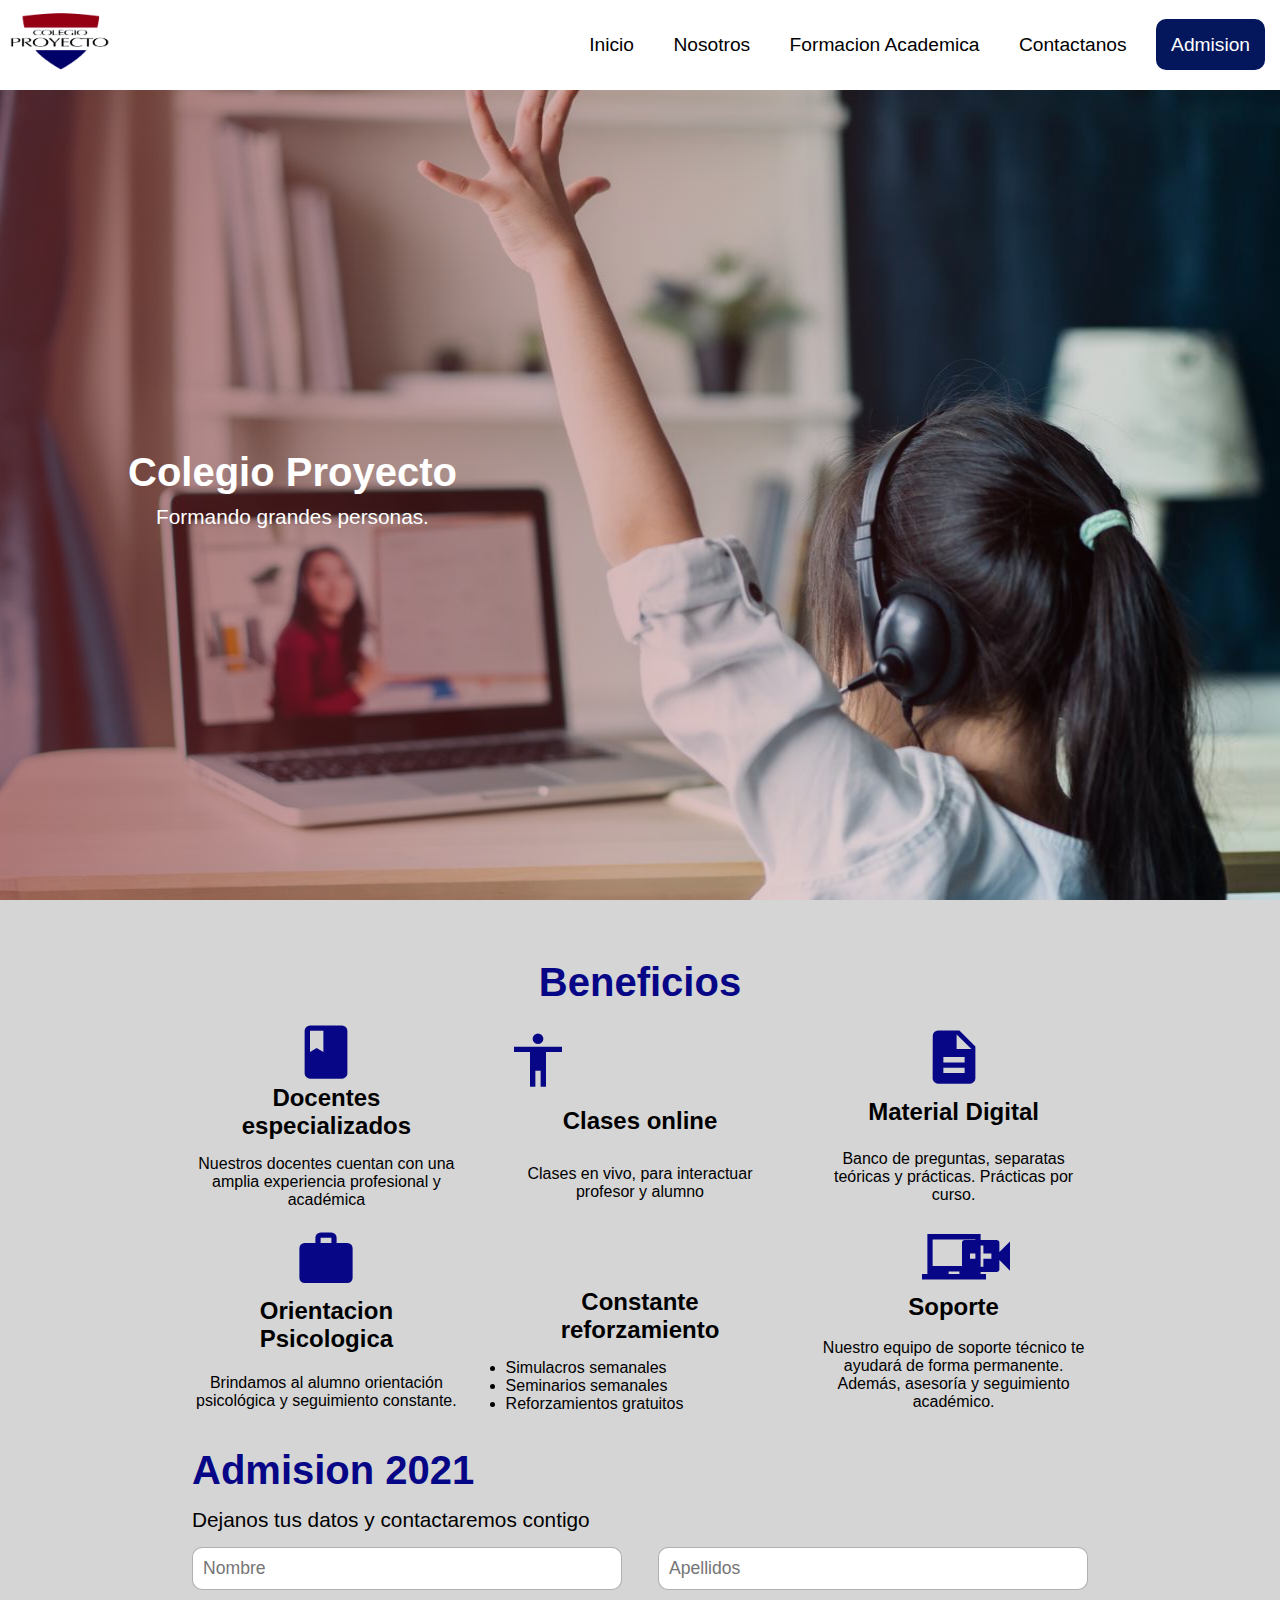
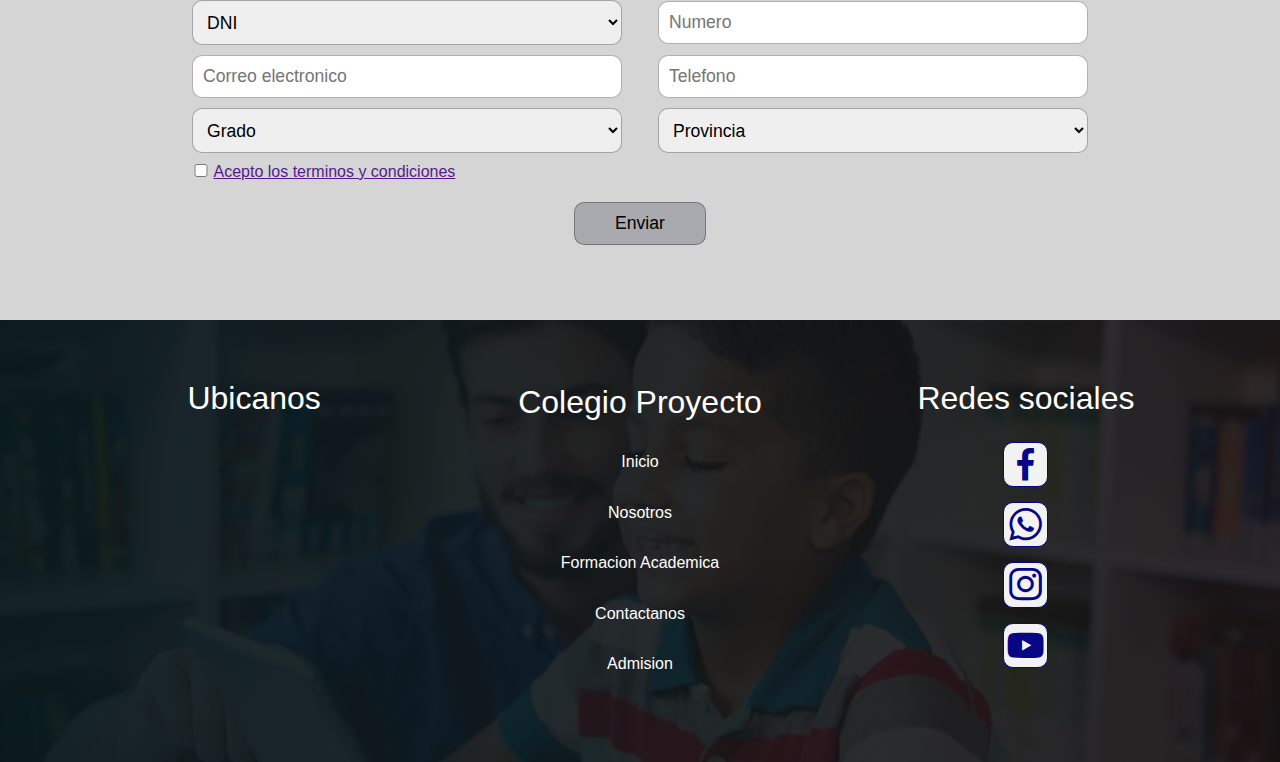
<file: index.html>
<html lang="en">
<head>
    <meta charset="UTF-8">
    <meta http-equiv="X-UA-Compatible" content="IE=edge">
    <meta name="viewport" content="width=device-width, initial-scale=1.0">
    <title>Colegio Proyecto</title>

    <!-- Animaciones -->
    <link
    rel="stylesheet"
    href="https://cdnjs.cloudflare.com/ajax/libs/animate.css/4.1.1/animate.min.css"
    />

    
    <!-- Icons -->
    <link rel="stylesheet" href="https://fonts.googleapis.com/icon?family=Material+Icons">
    <link href='https://unpkg.com/boxicons@2.0.7/css/boxicons.min.css' rel='stylesheet'>
    
    <!-- Estilos -->
    <!-- <link rel="stylesheet" href="./styles/stylesIndex.css"> -->
    
    <!-- Estilos con sass -->
    <link rel="stylesheet" href="./scss/styles.css">

</head>
<body>
    <header >
        <!-- Bloque  -->
        <nav class="menu"> 
            <div class="menu__logo">
                <img class="menu__img--logo" src="./img/logo.png" alt="">
            </div>
            <div class="menu__enlaces">
                <a class="menu__enlace" href="#">Inicio</a>
                <a class="menu__enlace" href="./nosotros.html">Nosotros</a>
                <a class="menu__enlace" href="./formacion_academica.html">Formacion Academica</a>
                <a class="menu__enlace" href="./contactos.html">Contactanos</a>
                <a class="menu__enlace" href="./admision.html">Admision</a>
            </div>
            <div class="menu__hamburguesa">
                <img class="menu__img-hamburguesa" id="hamburguesa" src="./img/menu-24px.svg" alt="menu-hamburguesa">
            </div>
        </nav>
    </header>

    <main> 
        <div id="index">
            <div class="textos animate__animated animate__zoomIn">
                <h1 class="titulo">Colegio Proyecto</h1>
                <p class="parrafo">Formando grandes personas.</p>
            </div>
        </div>

        <div class="contenedor">
            <!-- Bloque Benefecios -->
            <section id="beneficios">
                <h2 class="beneficios__titulo animate__animated animate__backInDown">Beneficios</h2>
                <div class="beneficios__contenedor--Beneficios">
                    <div class="beneficios__cardBeneficio">
                        <span class="beneficios__icon material-icons">
                            book
                        </span>
                        <h3 class="beneficios__subtitulo">Docentes especializados</h3>
                        <p class="beneficios__parrafo">Nuestros docentes cuentan con una amplia experiencia profesional y académica</p>
                    </div>
                    <div class="beneficios__cardBeneficio">
                        <span class="beneficios__icon  material-icons">
                            accessibility_new
                        </span>
                        <h3 class="beneficios__subtitulo">Clases online</h3>
                        <p class="beneficios__parrafo">Clases en vivo, para interactuar profesor y alumno</p>
                    </div>
                    <div class="beneficios__cardBeneficio">
                        <span class="beneficios__icon material-icons">
                            description
                        </span>
                        <h3 class="beneficios__subtitulo">Material Digital</h3>
                        <p class="beneficios__parrafo">Banco de preguntas, separatas teóricas y prácticas. Prácticas por curso.</p>
                    </div>
                    <div class="beneficios__cardBeneficio">
                        <span class="beneficios__icon material-icons">
                            work
                        </span>
                        <h3 class="beneficios__subtitulo">Orientacion Psicologica</h3>
                        <p class="beneficios__parrafo">Brindamos al alumno orientación psicológica y seguimiento constante.</p>
                    </div>
                    <div class="beneficios__cardBeneficio">
                        <span class="beneficios__icon material-icons">
                            missed_video_call
                        </span>
                        <h3 class="beneficios__subtitulo">Constante reforzamiento</h3>
                        <ul>
                            <li>Simulacros semanales</li>
                            <li>Seminarios semanales</li>
                            <li>Reforzamientos gratuitos</li>
                        </ul>
                    </div>
                    <div class="beneficios__cardBeneficio">
                        <span class="beneficios__icon material-icons">
                            laptop_chromebook
                        </span>
                        <h3 class="beneficios__subtitulo">Soporte</h3>
                        <p class="beneficios__parrafo">Nuestro equipo de soporte técnico te ayudará de forma permanente. Además, asesoría y seguimiento académico.</p>
                    </div>
                </div>
            </section>

            <!-- Section admision -->
            <section id="admision">
                <div class="contenedorAdmision">
                    <h2 class="titulo animate__animated animate__backInLeft">Admision 2021 </h2>
                    <p class="parrafo">Dejanos tus datos y contactaremos contigo</p>
                    <div class="formulario">
                        <form action="" class="formularioAdmision">
                            <input type="text" placeholder="Nombre">
                            <input type="text" placeholder="Apellidos">
                            <select name="" id="">
                                <option value="dni">DNI</option>
                                <option value="carnet">Carnet de extranjeria</option>
                                <option value="pasaporte">Pasaporte</option>
                            </select>
                            <input type="text" placeholder="Numero">
                            <input type="email" placeholder="Correo electronico">
                            <input type="text" placeholder="Telefono">
                            <select name="" id="" class="grado">
                                <option value="">Grado</option>
                                <option value="primerGrado">1° Grado de Primaria</option>
                            </select>
                            <select name="" id="">
                                <option value="">Provincia</option>
                                <option value="piura">Piura</option>
                                <option value="lima">Lima</option>
                            </select>
                            <div class="terminos">
                                <input type="checkbox" name="terminos" id="">
                                <label for="terminos"><a href=""> Acepto los terminos y condiciones</a></label>
                            </div>
                            <div class="botonEnviar">
                                <input type="submit" value="Enviar">
                            </div>
                        </form>
                    </div>
                </div>
            </section>
        </div>
    </main>

    <!-- Footer -->
    <footer id="piePagina">
        <div class="contenedor">
            <div class="frame">
                <p class="titulo">Ubicanos</p>
                <iframe frameborder="0" scrolling="no" marginheight="0" marginwidth="0" src="https://maps.google.com/maps?width=100%25&amp;height=600&amp;hl=es&amp;q=Les%20Rambles,%201%20Barcelona,%20Spain+(Mi%20nombre%20de%20egocios)&amp;t=&amp;z=14&amp;ie=UTF8&amp;iwloc=B&amp;output=embed"></iframe>
            </div>
            <div class="colegio">
                <p class="titulo">Colegio Proyecto</p>
                <a href="#">Inicio</a>
                <a href="./nosotros.html">Nosotros</a>
                <a href="./formacion_academica.html">Formacion Academica</a>
                <a href="./contactos.html">Contactanos</a>
                <a href="./admision.html">Admision</a>
            </div>
            <div class="redesSociales">
                <p class="titulo">Redes sociales</p>
                <a href=""> <i class='bx bxl-facebook'></i></a>
                <a href=""><i class='bx bxl-whatsapp'></i></a>
                <a href=""><i class='bx bxl-instagram' ></i></a>
                <a href=""><i class='bx bxl-youtube' ></i></a>
            </div>
    </footer>
    <script src="./js/main.js"></script>
</body>
</html>
</file>
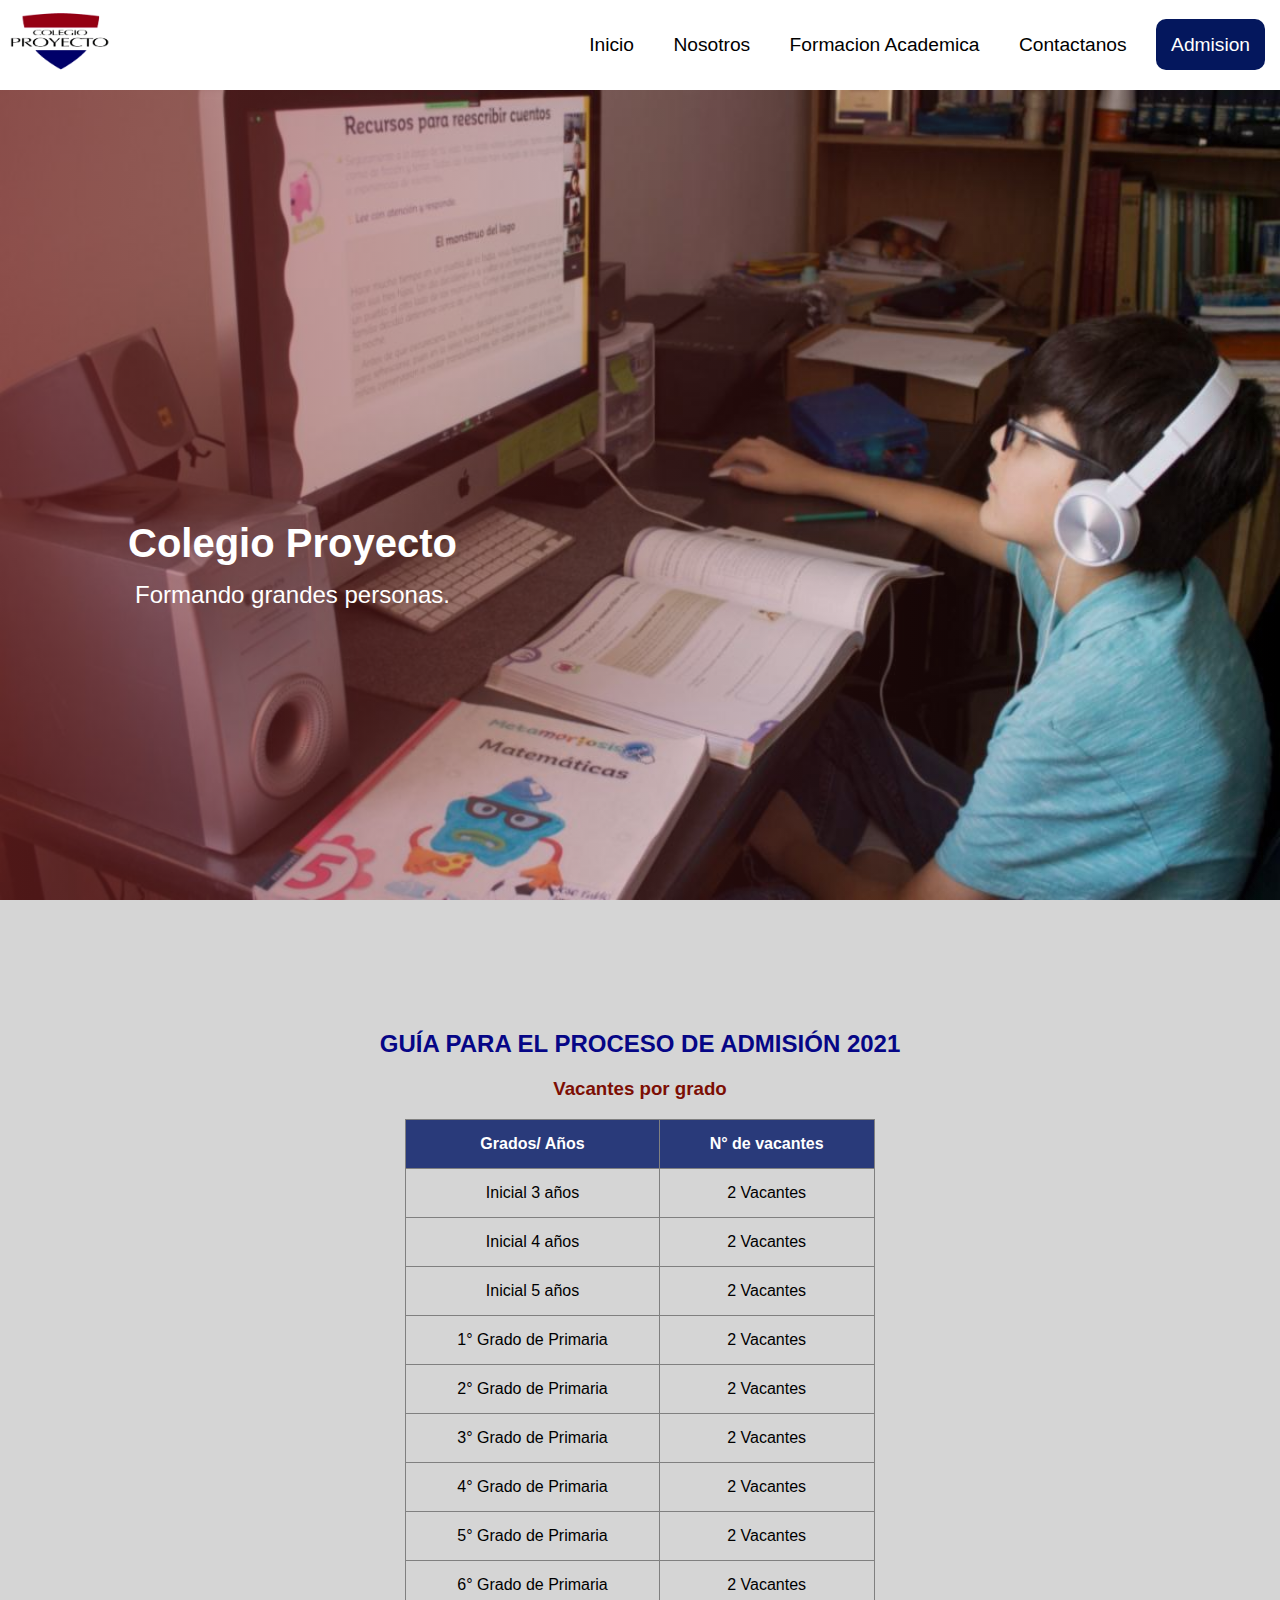
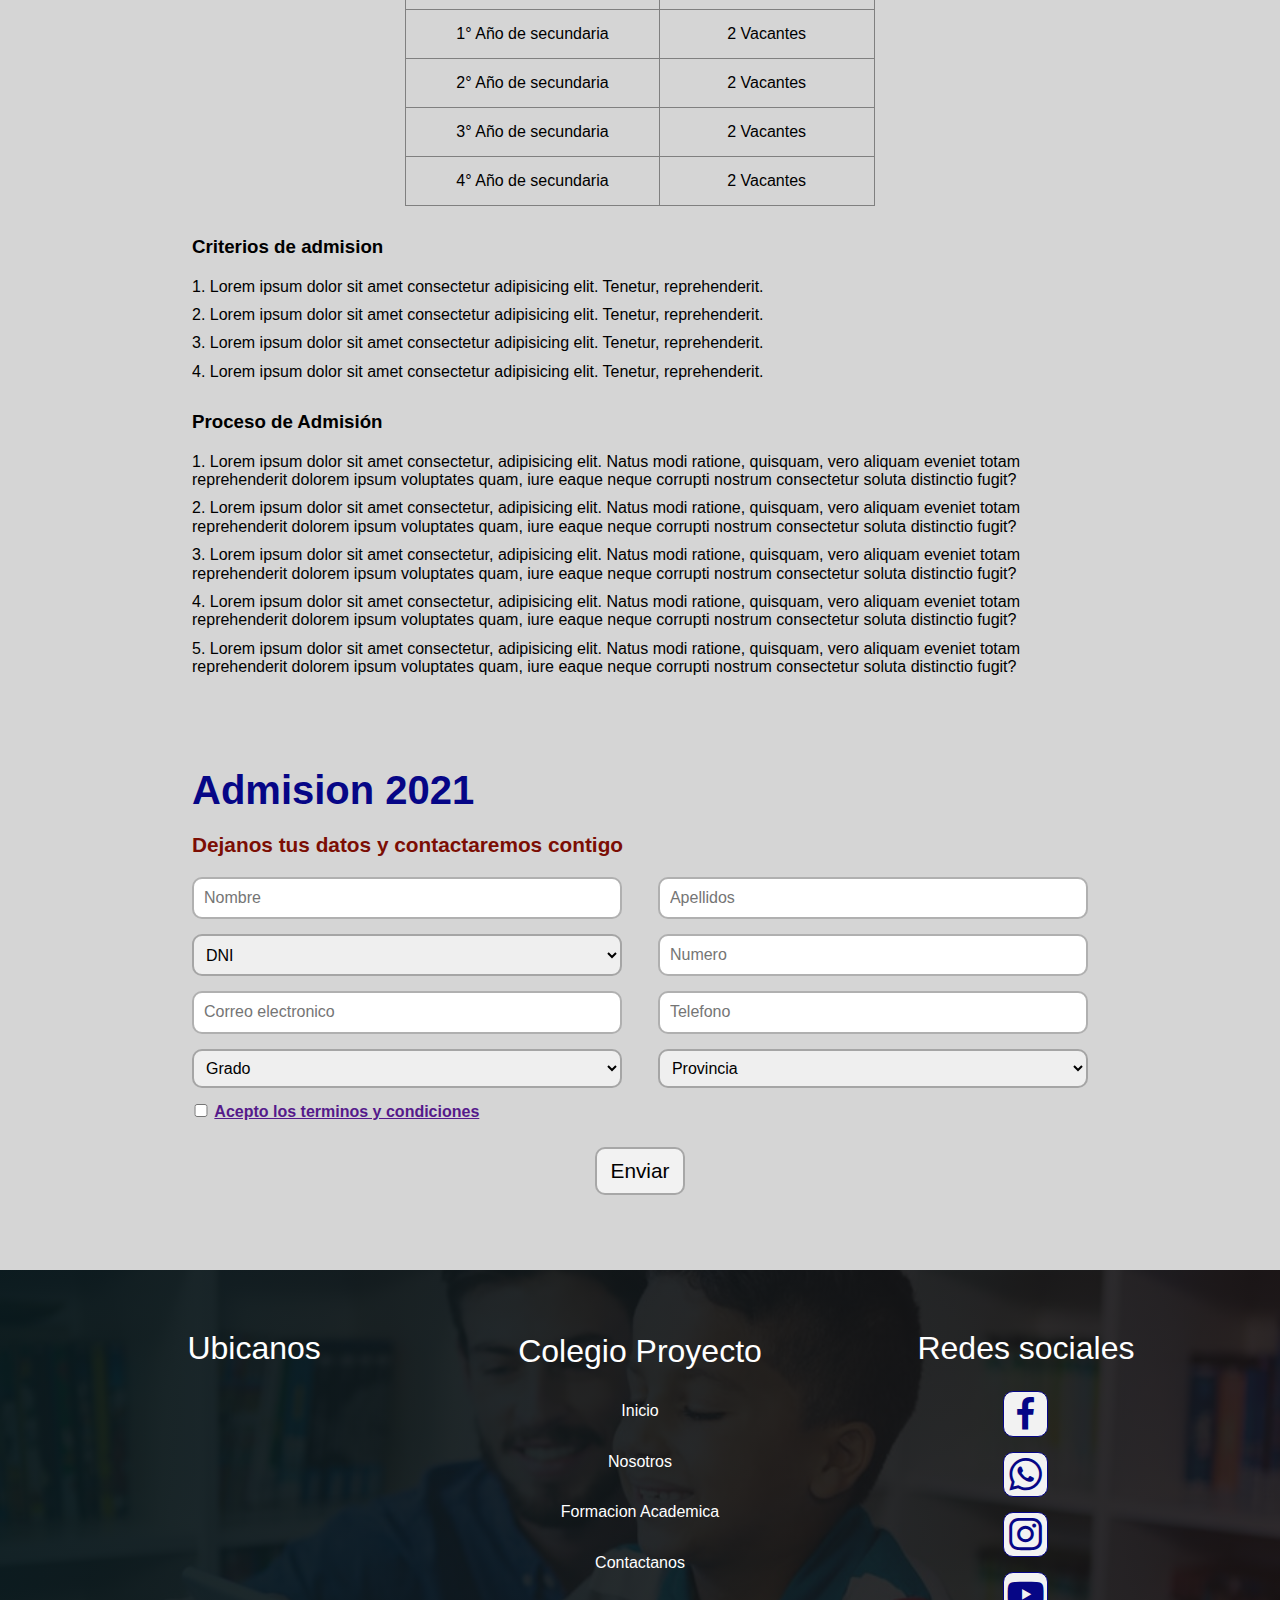
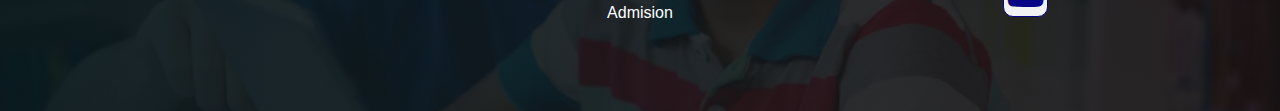
<file: admision.html>
<html lang="en">
<head>
    <meta charset="UTF-8">
    <meta name="viewport" content="width=device-width, initial-scale=1.0">
    <title>Admision</title>
    <!-- Fuente -->
    <link rel="preconnect" href="https://fonts.gstatic.com">
    <link href="https://fonts.googleapis.com/css2?family=Noto+Serif+JP:wght@200;300;400;500;700;900&display=swap" rel="stylesheet">

    
    <!-- Estilos por defecto -->
    <link rel="stylesheet" href="./styles/normalize.css">

    <!-- Animaciones -->
    <link
    rel="stylesheet"
    href="https://cdnjs.cloudflare.com/ajax/libs/animate.css/4.1.1/animate.min.css"
  />

   <!-- Icons -->
   <link rel="stylesheet" href="https://fonts.googleapis.com/icon?family=Material+Icons">
   <link href='https://unpkg.com/boxicons@2.0.7/css/boxicons.min.css' rel='stylesheet'>

    <!-- Estilos css -->
    <!-- <link rel="stylesheet" href="./styles/stylesIndex.css"> -->


   <!-- Estilos aplicando sass -->
   <link rel="stylesheet" href="./scss/styles.css">

</head>
<body>
    <header>
        <!-- Bloque  -->
        <nav class="menu"> 
            <div class="menu__logo">
                <img class="menu__img--logo" src="./img/logo.png" alt="">
            </div>
            <div class="menu__enlaces">
                <a class="menu__enlace" href="./index.html">Inicio</a>
                <a class="menu__enlace" href="./nosotros.html">Nosotros</a>
                <a class="menu__enlace" href="./formacion_academica.html">Formacion Academica</a>
                <a class="menu__enlace" href="./contactos.html">Contactanos</a>
                <a class="menu__enlace" href="#">Admision</a>
            </div>
            <div class="menu__hamburguesa">
                <img class="menu__img-hamburguesa" id="hamburguesa" src="./img/menu-24px.svg" alt="menu-hamburguesa">
            </div>
        </nav>
    </header>

    <main id="admision_alumnos">
        <div class="textoFlotante">
            <div class="textos animate__animated animate__zoomIn">
                <h2 class="titulo">Colegio Proyecto</h2>
                <p class="parrafo">Formando grandes personas.</p>
            </div>
        </div>
        <div class="contenedor">
            <section id="admision">
                <div class="vacantes">
                    <h2 class="titulo animate__animated animate__backInDown">GUÍA PARA EL PROCESO DE ADMISIÓN 2021</h2>
                    <h3 class="subtitulo">Vacantes por grado</h3>
                    <table border="1" cellpadding= 8 cellspacing = 4>
                        <!-- Encabezado de la tabla -->
                        <tr>
                            <th>Grados/ Años</th>
                            <th>N° de vacantes</th>
                        </tr>
                        <!-- Cuerpo de la tabla -->
                        <tr>
                            <td>Inicial 3 años</td>
                            <td>2 Vacantes</td>
                        </tr>
                        <tr>
                            <td>Inicial 4 años</td>
                            <td>2 Vacantes</td>
                        </tr>
                        <tr>
                            <td>Inicial 5 años</td>
                            <td>2 Vacantes</td>
                        </tr>
                        <tr>
                            <td>1° Grado de Primaria</td>
                            <td>2 Vacantes</td>
                        </tr>
                        <tr>
                            <td>2° Grado de Primaria</td>
                            <td>2 Vacantes</td>
                        </tr>
                        <tr>
                            <td>3° Grado de Primaria</td>
                            <td>2 Vacantes</td>
                        </tr>
                        <tr>
                            <td>4° Grado de Primaria</td>
                            <td>2 Vacantes</td>
                        </tr>
                        <tr>
                            <td>5° Grado de Primaria</td>
                            <td>2 Vacantes</td>
                        </tr>
                        <tr>
                            <td>6° Grado de Primaria</td>
                            <td>2 Vacantes</td>
                        </tr>
                        <tr>
                            <td>1° Año de secundaria</td>
                            <td>2 Vacantes</td>
                        </tr>
                        <tr>
                            <td>2° Año de secundaria</td>
                            <td>2 Vacantes</td>
                        </tr>
                        <tr>
                            <td>3° Año de secundaria</td>
                            <td>2 Vacantes</td>
                        </tr>
                        <tr>
                            <td>4° Año de secundaria</td>
                            <td>2 Vacantes</td>
                        </tr>

                    </table>
                </div>
            </section>
            
            <section id="criterios_admision">
                <h3 class="subtitulo">Criterios de admision</h3>
                <ol>
                    <li>Lorem ipsum dolor sit amet consectetur adipisicing elit. Tenetur, reprehenderit.</li>
                    <li>Lorem ipsum dolor sit amet consectetur adipisicing elit. Tenetur, reprehenderit.</li>
                    <li>Lorem ipsum dolor sit amet consectetur adipisicing elit. Tenetur, reprehenderit.</li>
                    <li>Lorem ipsum dolor sit amet consectetur adipisicing elit. Tenetur, reprehenderit.</li>
                </ol>
                <h3 class="subtitulo">Proceso de Admisión</h3>
                <ol>
                    <li>Lorem ipsum dolor sit amet consectetur, adipisicing elit. Natus modi ratione, quisquam, vero aliquam eveniet totam reprehenderit dolorem ipsum voluptates quam, iure eaque neque corrupti nostrum consectetur soluta distinctio fugit?</li>
                    <li>Lorem ipsum dolor sit amet consectetur, adipisicing elit. Natus modi ratione, quisquam, vero aliquam eveniet totam reprehenderit dolorem ipsum voluptates quam, iure eaque neque corrupti nostrum consectetur soluta distinctio fugit?</li>
                    <li>Lorem ipsum dolor sit amet consectetur, adipisicing elit. Natus modi ratione, quisquam, vero aliquam eveniet totam reprehenderit dolorem ipsum voluptates quam, iure eaque neque corrupti nostrum consectetur soluta distinctio fugit?</li>
                    <li>Lorem ipsum dolor sit amet consectetur, adipisicing elit. Natus modi ratione, quisquam, vero aliquam eveniet totam reprehenderit dolorem ipsum voluptates quam, iure eaque neque corrupti nostrum consectetur soluta distinctio fugit?</li>
                    <li>Lorem ipsum dolor sit amet consectetur, adipisicing elit. Natus modi ratione, quisquam, vero aliquam eveniet totam reprehenderit dolorem ipsum voluptates quam, iure eaque neque corrupti nostrum consectetur soluta distinctio fugit?</li>
                </ol>
            </section>
        </div>

        <section id="formularioAdmision">
            <div class="contenedor">
                <div class="contenedor-admision">
                    <h2 class="titulo">Admision 2021 </h2>
                    <p class="parrafo">Dejanos tus datos y contactaremos contigo</p>
                    <div class="formulario">
                        <form action="" class="formularioAdmision">
                            <input type="text" placeholder="Nombre">
                            <input type="text" placeholder="Apellidos">
                            <select name="" id="">
                                <option value="dni">DNI</option>
                                <option value="carnet">Carnet de extranjeria</option>
                                <option value="pasaporte">Pasaporte</option>
                            </select>
                            <input type="text" placeholder="Numero">
                            <input type="email" placeholder="Correo electronico">
                            <input type="text" placeholder="Telefono">
                            <select name="" id="" class="grado">
                                <option value="">Grado</option>
                                <option value="primerGrado">1° Grado de Primaria</option>
                            </select>
                            <select name="" id="">
                                <option value="">Provincia</option>
                                <option value="piura">Piura</option>
                                <option value="lima">Lima</option>
                            </select>
                            <div class="terminos">
                                <input type="checkbox" name="terminos" id="">
                                <label for="terminos"><a href=""> Acepto los terminos y condiciones</a></label>
                            </div>
                            <div class="botonEnviar">
                                <input type="submit" value="Enviar">
                            </div>
                        </form>
                    </div>
                </div>
            </div>
        </section>
    </main>

<!-- Footer -->
<footer id="piePagina">
    <div class="contenedor">
        <div class="frame">
            <p class="titulo">Ubicanos</p>
            <iframe frameborder="0" scrolling="no" marginheight="0" marginwidth="0" src="https://maps.google.com/maps?width=100%25&amp;height=600&amp;hl=es&amp;q=Les%20Rambles,%201%20Barcelona,%20Spain+(Mi%20nombre%20de%20egocios)&amp;t=&amp;z=14&amp;ie=UTF8&amp;iwloc=B&amp;output=embed"></iframe>
        </div>
        <div class="colegio">
            <p class="titulo">Colegio Proyecto</p>
            <a href="#">Inicio</a>
            <a href="./nosotros.html">Nosotros</a>
            <a href="./formacion_academica.html">Formacion Academica</a>
            <a href="./contactos.html">Contactanos</a>
            <a href="./admision.html">Admision</a>
        </div>
        <div class="redesSociales">
            <p class="titulo">Redes sociales</p>
            <a href=""> <i class='bx bxl-facebook'></i></a>
            <a href=""><i class='bx bxl-whatsapp'></i></a>
            <a href=""><i class='bx bxl-instagram' ></i></a>
            <a href=""><i class='bx bxl-youtube' ></i></a>
        </div>
</footer>

<script src="./js/main.js"></script>
</body>
</html>
</file>
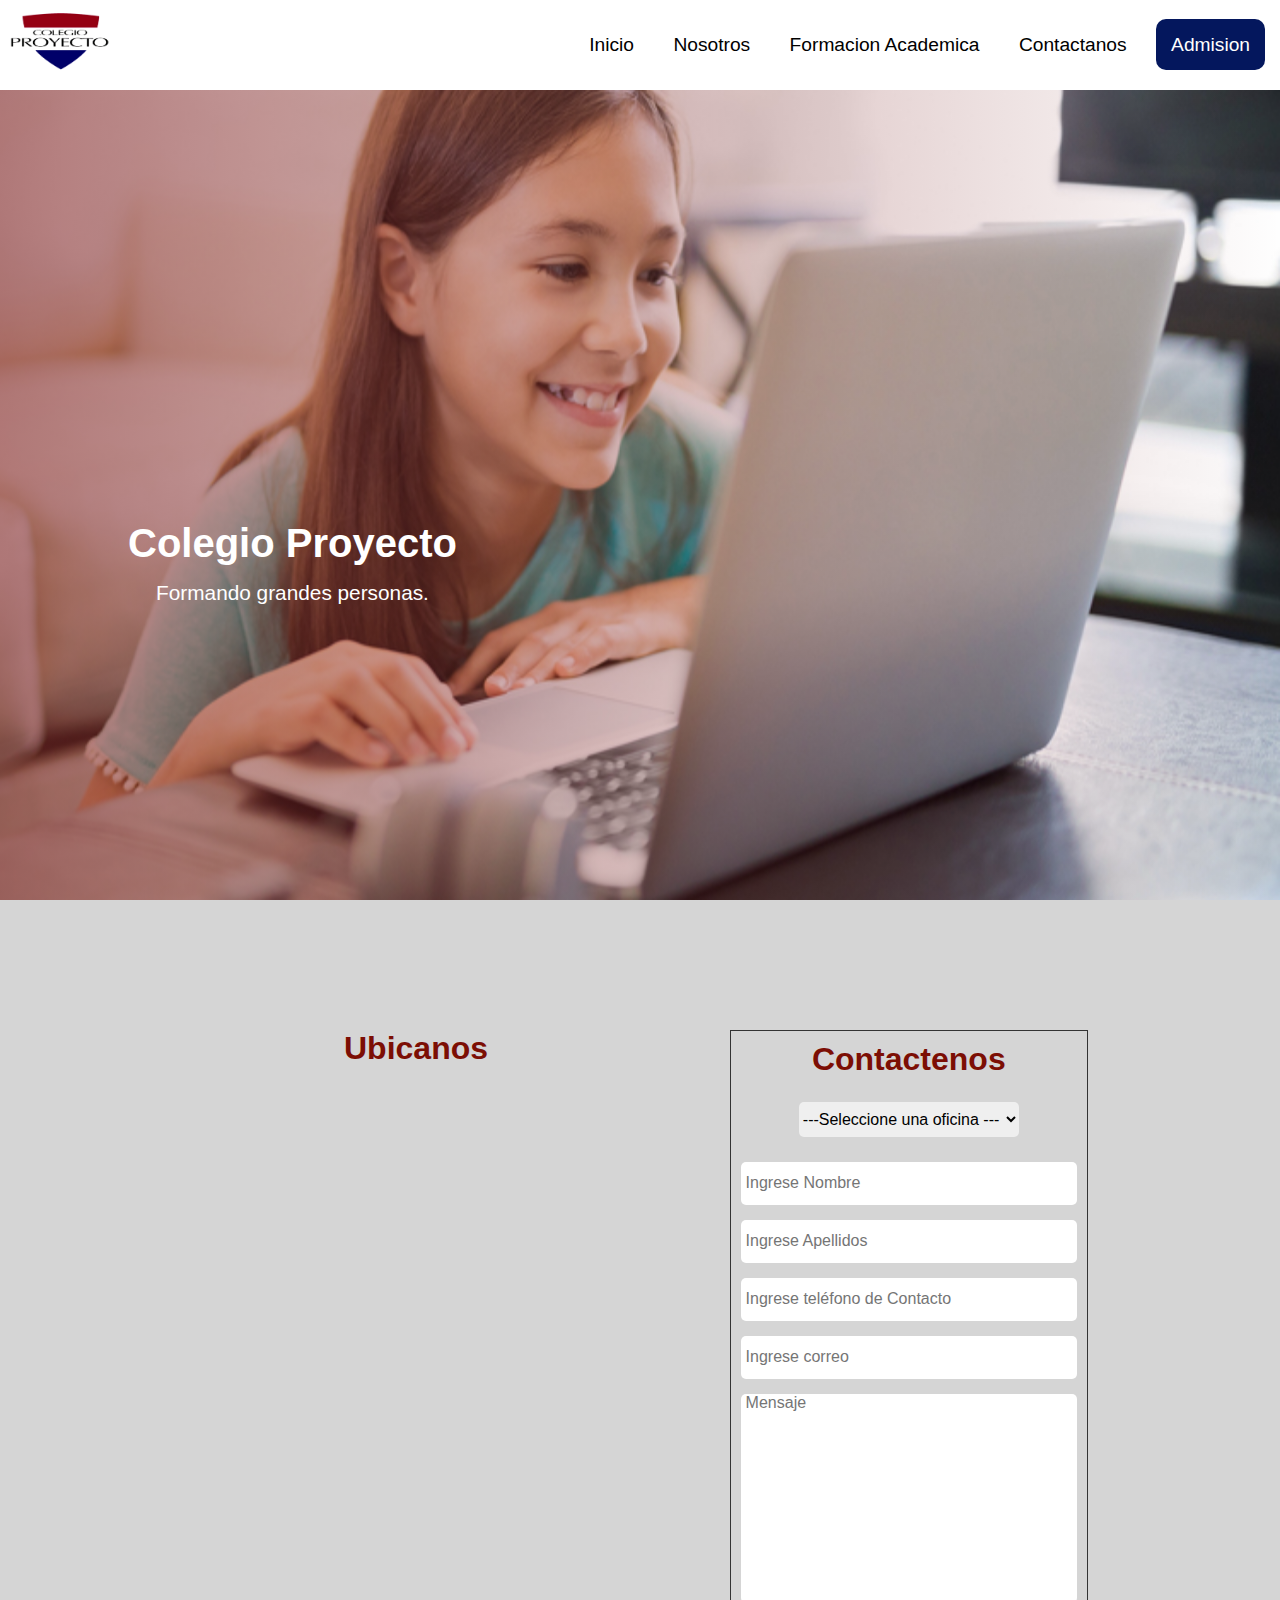
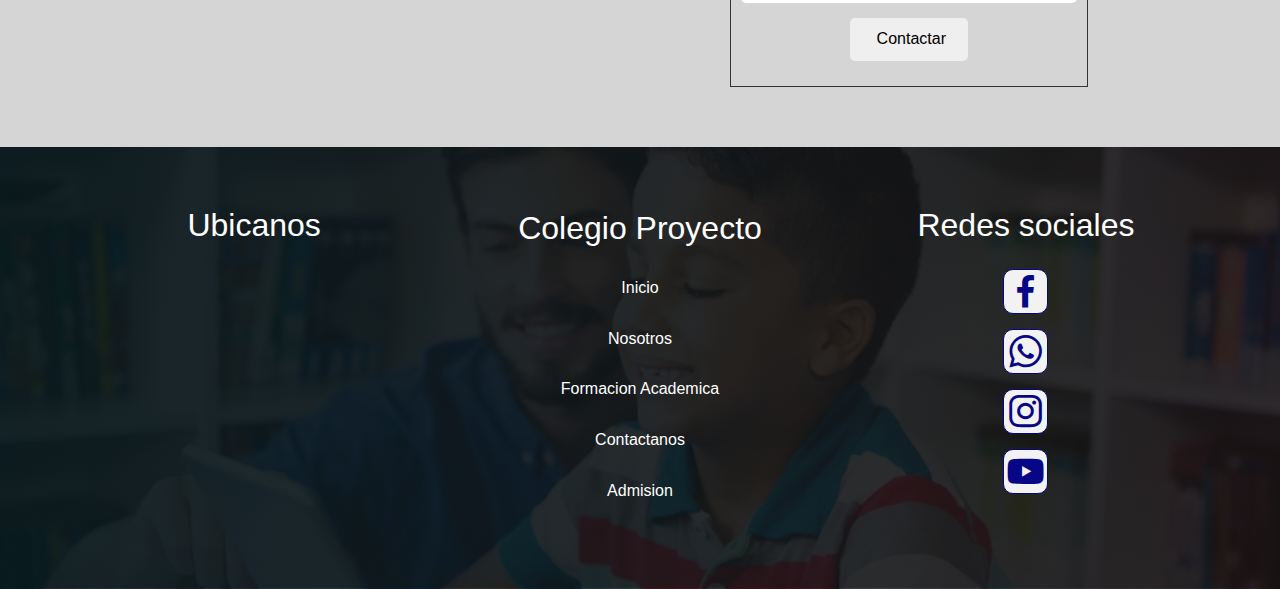
<file: contactos.html>
<html lang="en">
<head>
    <meta charset="UTF-8">
    <title>Contacto</title>
    <!-- Fuente -->
    <link rel="preconnect" href="https://fonts.gstatic.com">
    <link href="https://fonts.googleapis.com/css2?family=Noto+Serif+JP:wght@200;300;400;500;700;900&display=swap" rel="stylesheet">

    <!-- Estilos por defecto -->
    <link rel="stylesheet" href="./styles/normalize.css">

    <meta name="viewport" content="width=device-width, initial-scale=1.0">

    <!-- Animaciones -->
    <link
    rel="stylesheet"
    href="https://cdnjs.cloudflare.com/ajax/libs/animate.css/4.1.1/animate.min.css"
  />

   <!-- Icons -->
   <link rel="stylesheet" href="https://fonts.googleapis.com/icon?family=Material+Icons">
   <link href='https://unpkg.com/boxicons@2.0.7/css/boxicons.min.css' rel='stylesheet'>

    <!-- Estilos css -->
    <!-- <link rel="stylesheet" href="./styles/stylesIndex.css"> -->

    <!-- Estilos aplicando sass -->
    <link rel="stylesheet" href="./scss/styles.css">

</head>
<body>
    <header>
         <!-- Bloque  -->
         <nav class="menu"> 
            <div class="menu__logo">
                <img class="menu__img--logo" src="./img/logo.png" alt="">
            </div>
            <div class="menu__enlaces">
                <a class="menu__enlace" href="./index.html">Inicio</a>
                <a class="menu__enlace" href="./nosotros.html">Nosotros</a>
                <a class="menu__enlace" href="./formacion_academica.html">Formacion Academica</a>
                <a class="menu__enlace" href="#">Contactanos</a>
                <a class="menu__enlace" href="./admision.html">Admision</a>
            </div>
            <div class="menu__hamburguesa">
                <img class="menu__img-hamburguesa" id="hamburguesa" src="./img/menu-24px.svg" alt="menu-hamburguesa">
            </div>
        </nav>
    </header>
</header>

<main id="contacto">
    <div class="textoFlotante">
        <div class="textos animate__animated animate__zoomIn">
            <h2 class="titulo">Colegio Proyecto</h2>
            <p class="parrafo">Formando grandes personas.</p>
        </div>
    </div>
    
    <div class="contenedor">
        <div class="ubicacion animate__animated animate__fadeInLeftBig">
            <h2 class="titulo">Ubicanos</h2>
            <div class="mapa">
                <iframe width="100%" height="600" frameborder="0" scrolling="no" marginheight="0" marginwidth="0" src="https://maps.google.com/maps?width=100%25&amp;height=600&amp;hl=es&amp;q=Les%20Rambles,%201%20Barcelona,%20Spain+(Mi%20nombre%20de%20egocios)&amp;t=&amp;z=14&amp;ie=UTF8&amp;iwloc=B&amp;output=embed"></iframe>
            </div>
        </div>
        
        <form action="" method="POST" class="formulario animate__animated animate__fadeInRightBig">
            <h2 class="titulo">Contactenos</h2>
            <select name="oficina" id="">
                <option value=""> ---Seleccione una oficina --- </option>
                <option value="recursos">Recursos Humanos</option>
                <option value="psicologia">Departamento de psicologia</option>
                <option value="secretaria">secretaria</option>
                <optgroup label="Nivel">
                    <option value="inicial">Inicial</option>
                    <option value="primaria">Primaria</option>
                    <option value="secundaria">Secundaria</option>
                </optgroup>
                <option value="direccion">Direccion</option>
                <option value="sub-direccion">Sub-Direccion</option>
            </select>

            <input type="text" name="nombre" id="" placeholder="Ingrese Nombre" required>
            
            <input type="text" name="apellido" placeholder="Ingrese Apellidos" required>
            
            <input type="text" name="telefono" placeholder="Ingrese teléfono de Contacto" required>
            
            <input type="email" name="correo" placeholder="Ingrese correo" required>
            
            <textarea name="mensaje" id="" cols="30" rows="10" placeholder="Mensaje" required minlength="10"></textarea>

            <input type="submit" value="Contactar" class="boton">
        </form>
    </div>
</main>

<!-- Footer -->
<footer id="piePagina">
    <div class="contenedor">
        <div class="frame">
            <p class="titulo">Ubicanos</p>
            <iframe frameborder="0" scrolling="no" marginheight="0" marginwidth="0" src="https://maps.google.com/maps?width=100%25&amp;height=600&amp;hl=es&amp;q=Les%20Rambles,%201%20Barcelona,%20Spain+(Mi%20nombre%20de%20egocios)&amp;t=&amp;z=14&amp;ie=UTF8&amp;iwloc=B&amp;output=embed"></iframe>
        </div>
        <div class="colegio">
            <p class="titulo">Colegio Proyecto</p>
            <a href="#">Inicio</a>
            <a href="./nosotros.html">Nosotros</a>
            <a href="./formacion_academica.html">Formacion Academica</a>
            <a href="./contactos.html">Contactanos</a>
            <a href="./admision.html">Admision</a>
        </div>
        <div class="redesSociales">
            <p class="titulo">Redes sociales</p>
            <a href=""> <i class='bx bxl-facebook'></i></a>
            <a href=""><i class='bx bxl-whatsapp'></i></a>
            <a href=""><i class='bx bxl-instagram' ></i></a>
            <a href=""><i class='bx bxl-youtube' ></i></a>
        </div>
</footer>

<script src="./js/main.js"></script>
</body>
</html>
</file>
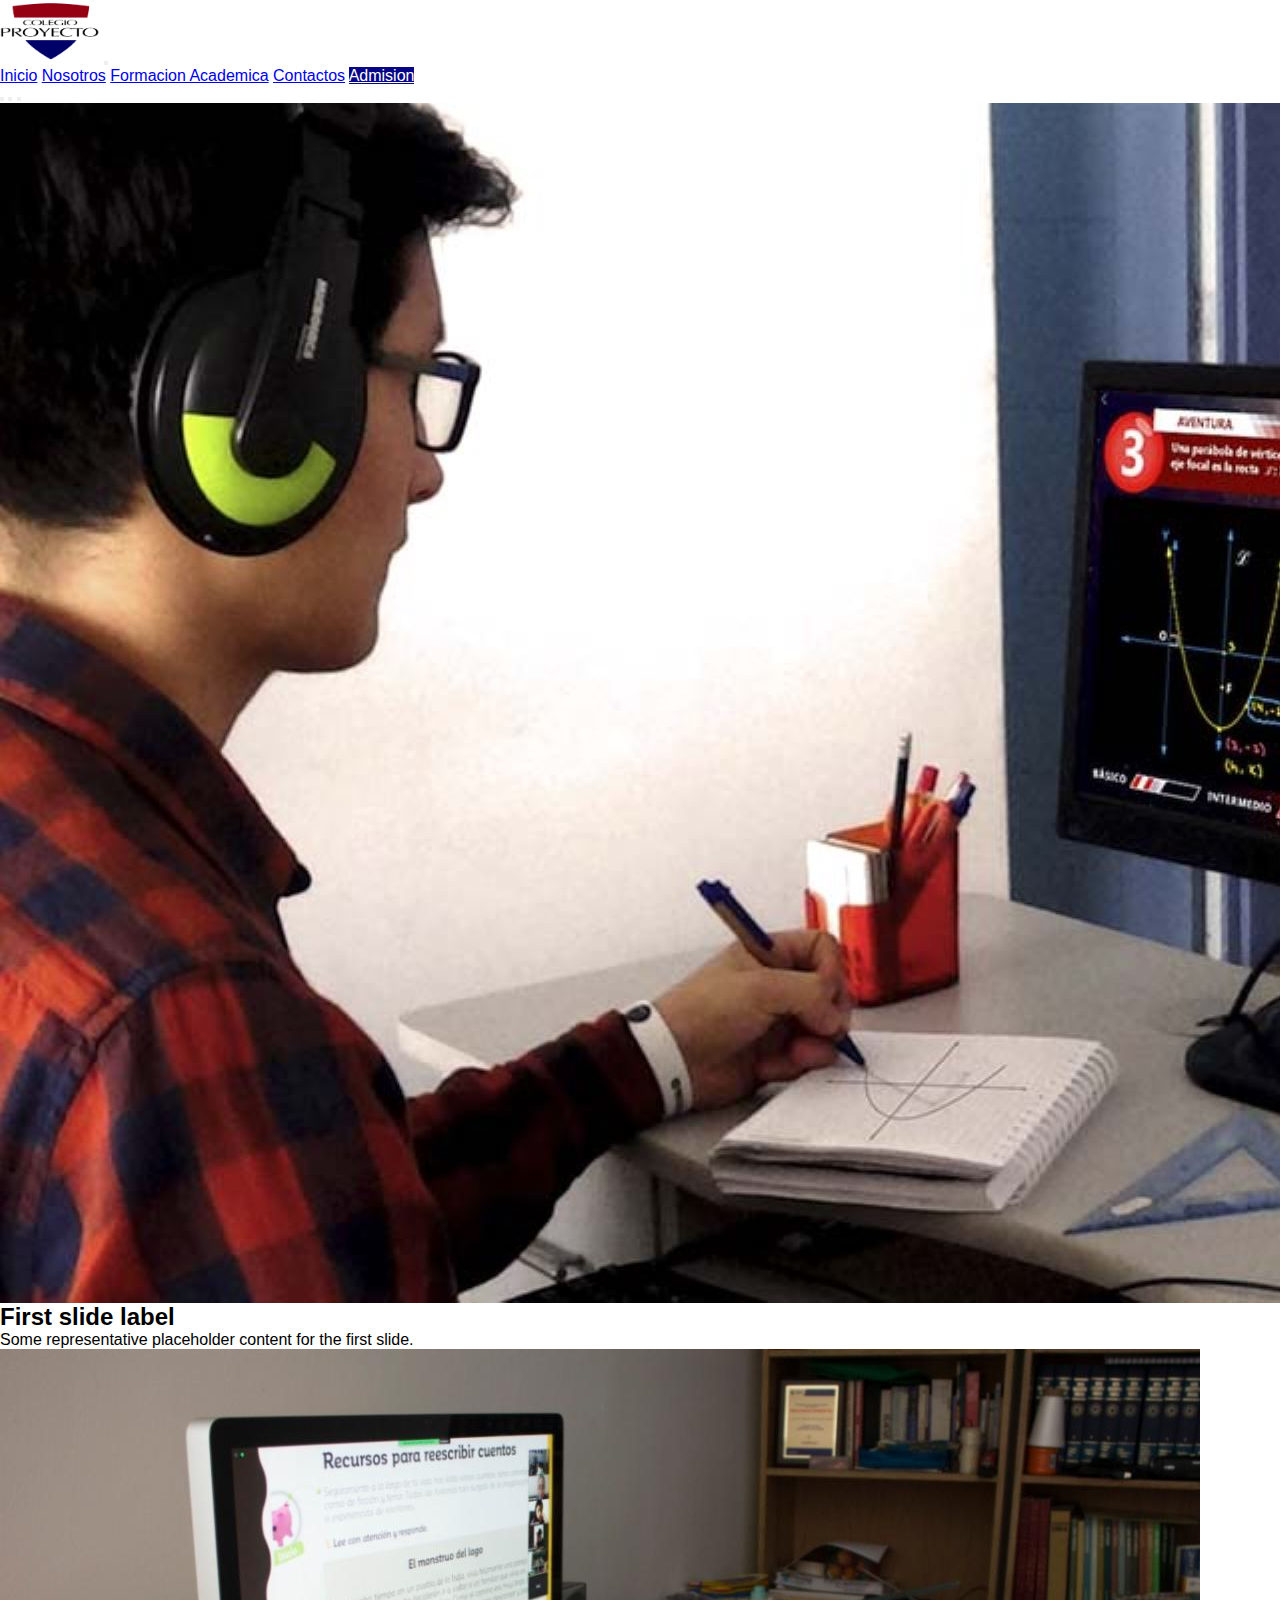
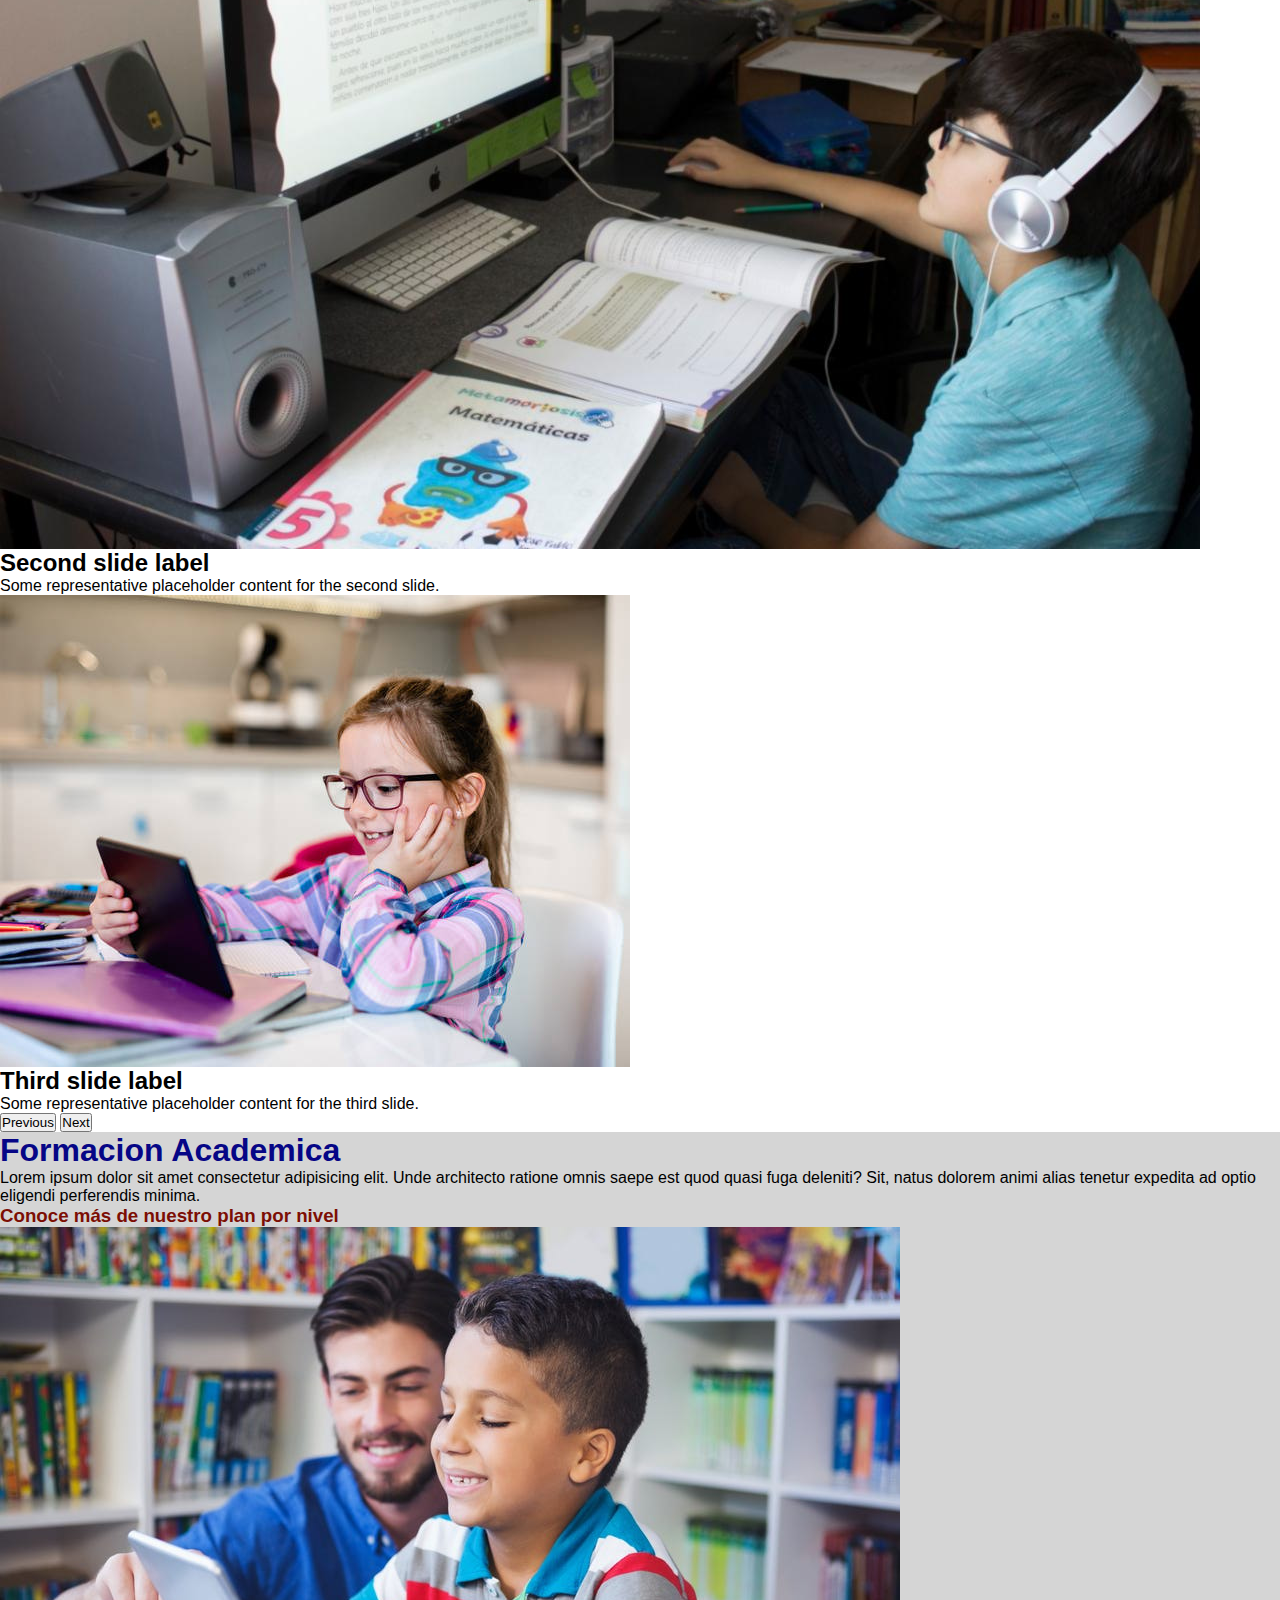
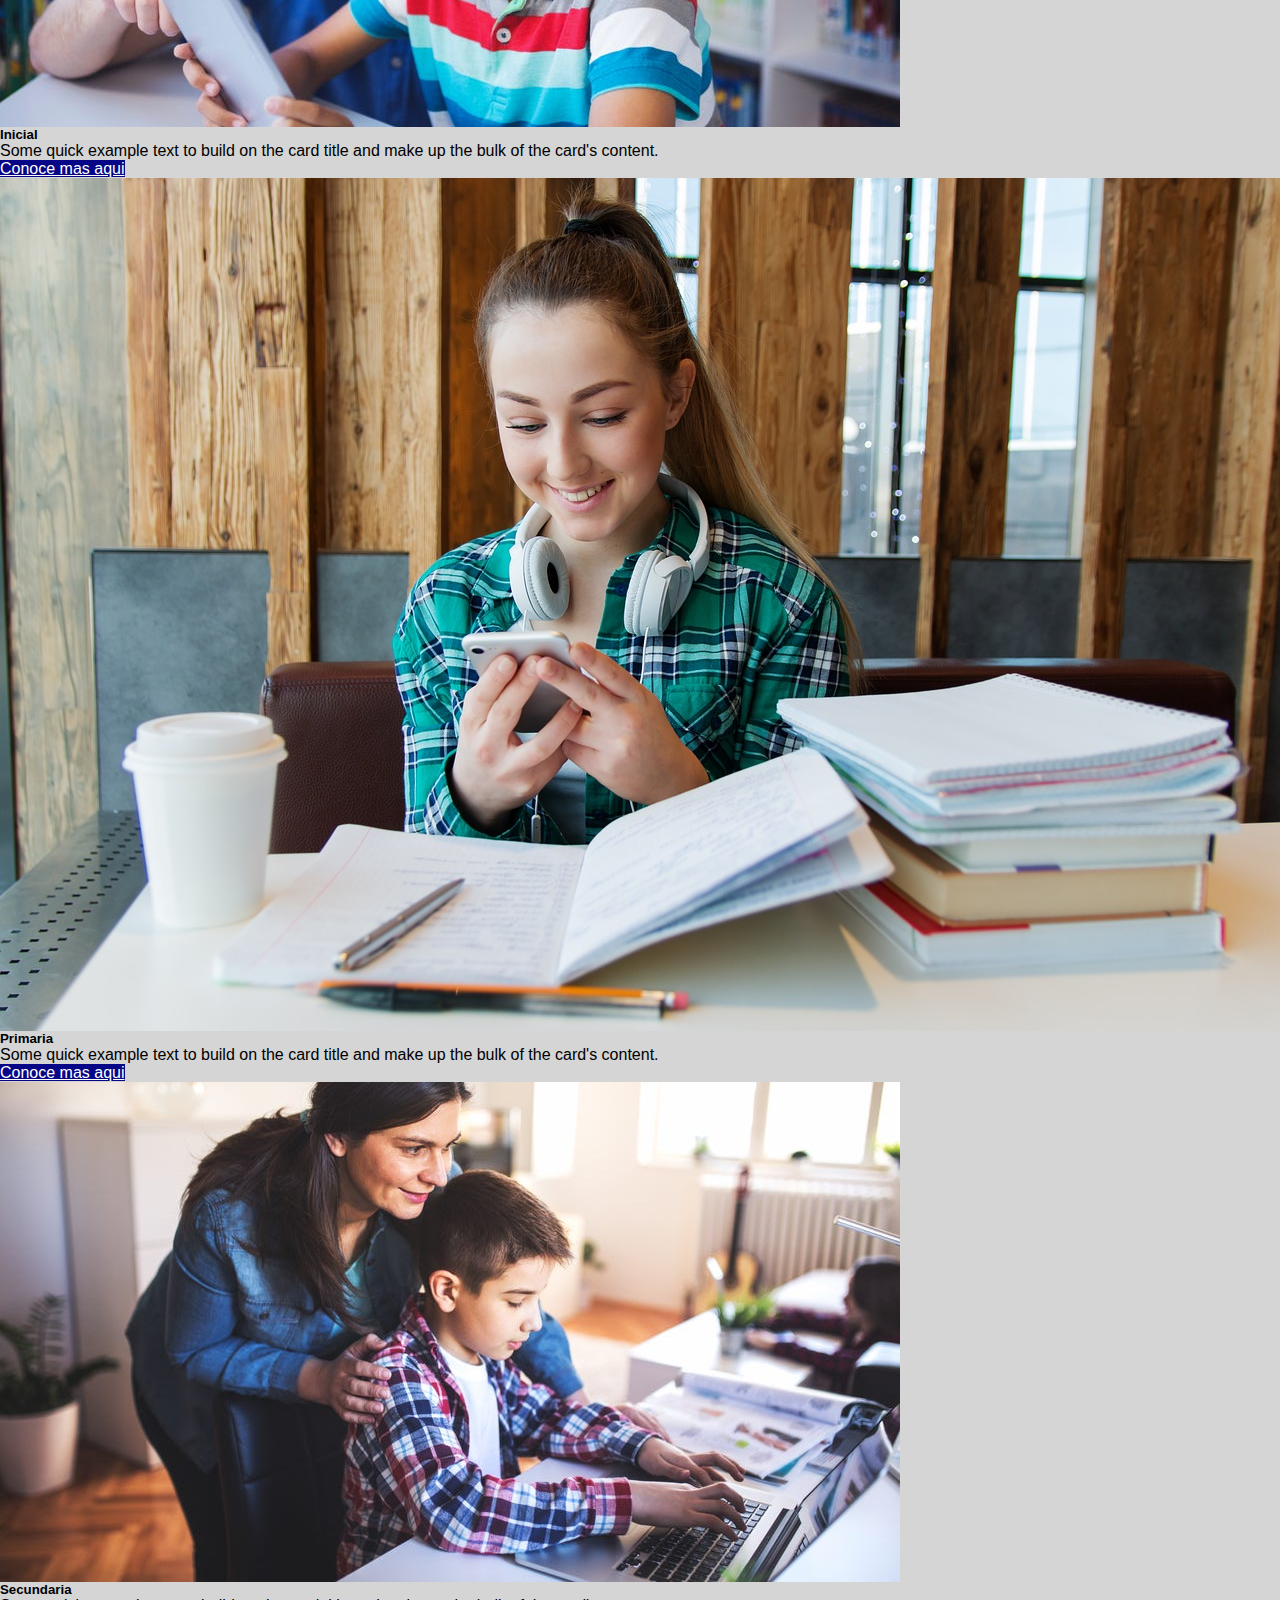
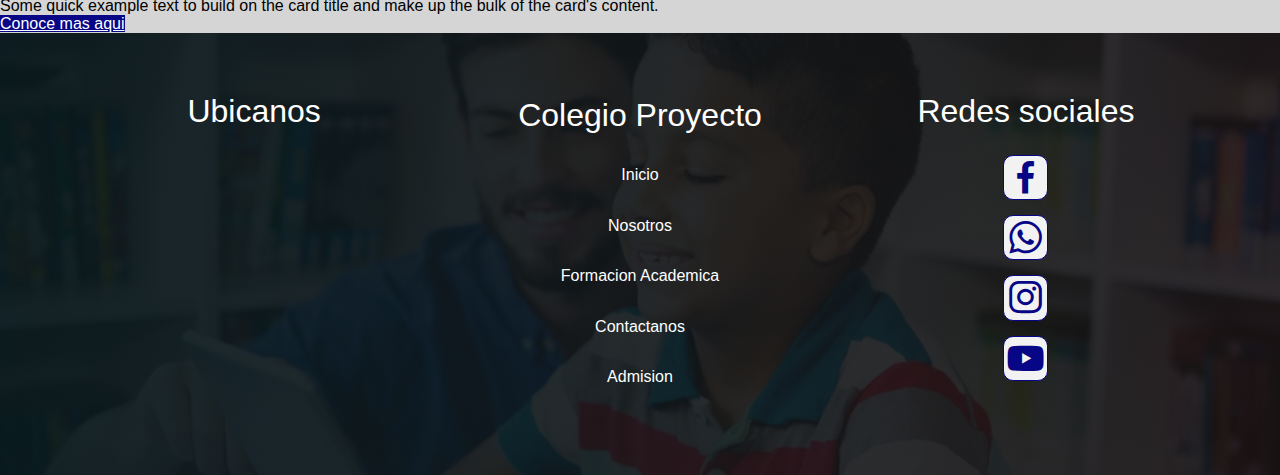
<file: formacion_academica.html>
<html lang="en">
<head>
    <meta charset="UTF-8">
    <meta http-equiv="X-UA-Compatible" content="IE=edge">
    <meta name="viewport" content="width=device-width, initial-scale=1.0">
    <title>Pagina2</title>
    <link href="https://cdn.jsdelivr.net/npm/bootstrap@5.0.0-beta2/dist/css/bootstrap.min.css" rel="stylesheet" integrity="sha384-BmbxuPwQa2lc/FVzBcNJ7UAyJxM6wuqIj61tLrc4wSX0szH/Ev+nYRRuWlolflfl" crossorigin="anonymous">
    <script src="https://cdn.jsdelivr.net/npm/bootstrap@5.0.0-beta2/dist/js/bootstrap.bundle.min.js" integrity="sha384-b5kHyXgcpbZJO/tY9Ul7kGkf1S0CWuKcCD38l8YkeH8z8QjE0GmW1gYU5S9FOnJ0" crossorigin="anonymous"></script>

    
    <!-- Icons -->
    <link rel="stylesheet" href="https://fonts.googleapis.com/icon?family=Material+Icons">
    <link href='https://unpkg.com/boxicons@2.0.7/css/boxicons.min.css' rel='stylesheet'>
    
    <!-- Estilos -->
    <!-- <link rel="stylesheet" href="./styles/stylesIndex.css"> -->
    
     <!-- Estilos con sass -->
    <link rel="stylesheet" href="./scss/styles.css">

 
</head>
<body>
    <!-- INICIO -->
    <nav class="navbar navbar-expand-lg navbar-light bg-white fixed-top">
      <div class="container-fluid">
        <img src="./img/logo.png" alt="" width="100px">
        <button class="navbar-toggler" type="button" data-bs-toggle="collapse" data-bs-target="#navbarNavAltMarkup" aria-controls="navbarNavAltMarkup" aria-expanded="false" aria-label="Toggle navigation">
          <span class="navbar-toggler-icon"></span>
        </button>
        <div class="collapse navbar-collapse justify-content-lg-end text-dark " id="navbarNavAltMarkup">
          <div class="navbar-nav fs-5 ">
            <a class="nav-link mx-3 text-dark fw-normal" href="./index.html">Inicio</a>
            <a class="nav-link mx-3 text-dark fw-normal" href="./nosotros.html">Nosotros</a>
            <a class="nav-link mx-3 text-dark fw-normal" href="./formacion_academica.html">Formacion Academica</a>
            <a class="nav-link mx-3 text-dark fw-normal" href="./contactos.html">Contactos</a>
            <a class="nav-link mx-3 bg-azul fw-normal rounded-2" href="/admision.html" >Admision</a>
          </div>
        </div>
      </div>
    </nav>

    <!-- Carrucel -->
    <div id="carouselExampleCaptions" class="carousel slide" data-bs-ride="carousel">
      <div class="carousel-indicators">
        <button type="button" data-bs-target="#carouselExampleCaptions" data-bs-slide-to="0" class="active" aria-current="true" aria-label="Slide 1"></button>
        <button type="button" data-bs-target="#carouselExampleCaptions" data-bs-slide-to="1" aria-label="Slide 2"></button>
        <button type="button" data-bs-target="#carouselExampleCaptions" data-bs-slide-to="2" aria-label="Slide 3"></button>
      </div>
      <div class="carousel-inner">
        <div class="carousel-item active">
          <img src="./img/chico-matematica.jpg" class="d-block w-100 h-75" alt="...">
          <div class="carousel-caption d-none d-md-block">
            <h2>First slide label</h2>
            <p>Some representative placeholder content for the first slide.</p>
          </div>
        </div>
        <div class="carousel-item">
          <img src="./img/el-impacto-2.jpg" class="d-block w-100 h-75" alt="...">
          <div class="carousel-caption d-none d-md-block">
            <h2>Second slide label</h2>
            <p>Some representative placeholder content for the second slide.</p>
          </div>
        </div>
        <div class="carousel-item">
          <img src="./img/image.jpg" class="d-block w-100 h-75" alt="...">
          <div class="carousel-caption d-none d-md-block">
            <h2>Third slide label</h2>
            <p>Some representative placeholder content for the third slide.</p>
          </div>
        </div>
      </div>
      <button class="carousel-control-prev" type="button" data-bs-target="#carouselExampleCaptions"  data-bs-slide="prev">
        <span class="carousel-control-prev-icon" aria-hidden="true"></span>
        <span class="visually-hidden">Previous</span>
      </button>
      <button class="carousel-control-next" type="button" data-bs-target="#carouselExampleCaptions"  data-bs-slide="next">
        <span class="carousel-control-next-icon" aria-hidden="true"></span>
        <span class="visually-hidden">Next</span>
      </button>
    </div>

    <!-- Main -->
    <main>
      <div class="container">
        <div class="row pt-5">
          <div class="col-12 text-center">
            <h1 class="blue-title">Formacion Academica</h1>
          </div>
          <div class="col-12 text-center">
            <p class="">Lorem ipsum dolor sit amet consectetur adipisicing elit. Unde architecto ratione omnis saepe est quod quasi fuga deleniti? Sit, natus dolorem animi alias tenetur expedita ad optio eligendi perferendis minima.
            </p>
          </div>
          <div class="col-12 text-center my-5">
            <h3 class="red-title">Conoce más de nuestro plan por nivel</h3>
          </div>
        </div>
        <div class="row pb-4">
          <div class=" col-lg-4 col-md-12 col-sm-12 ">
            <div class="card" style="width: 100%;">
              <img src="./img/imagen-5.jpeg" class="card-img-top" alt="...">
              <div class="card-body text-center">
                <h5 class="card-title text-center">Inicial</h5>
                <p class="card-text">Some quick example text to build on the card title and make up the bulk of the card's content.</p>
                <a href="#" class="btn bg-azul">Conoce mas aqui</a>
              </div>
            </div>
          </div>
          <div class="col-lg-4 col-md-12 col-sm-12">
            <div class="card" style="width: 100%;">
              <img src="./img/imagen-5.jpg" class="card-img-top " alt="...">
              <div class="card-body text-center">
                <h5 class="card-title">Primaria</h5>
                <p class="card-text">Some quick example text to build on the card title and make up the bulk of the card's content.</p>
                <a href="#" class="btn bg-azul">Conoce mas aqui</a>
              </div>
            </div>
          </div>
          <div class="col-lg-4 col-md-12 col-sm-12"">
            <div class="card" style="width: 100%;">
              <img src="./img/imagen-6.jpeg" class="card-img-top" alt="...">
              <div class="card-body text-center">
                <h5 class="card-title text-center">Secundaria</h5>
                <p class="card-text">Some quick example text to build on the card title and make up the bulk of the card's content.</p>
                <a href="#" class="btn bg-azul">Conoce mas aqui</a>
              </div>
            </div>
          </div>
        </div>
      </div>
    </main>

   <!-- Footer -->
   <footer id="piePagina">
    <div class="contenedor">
        <div class="frame">
            <p class="titulo">Ubicanos</p>
            <iframe frameborder="0" scrolling="no" marginheight="0" marginwidth="0" src="https://maps.google.com/maps?width=100%25&amp;height=600&amp;hl=es&amp;q=Les%20Rambles,%201%20Barcelona,%20Spain+(Mi%20nombre%20de%20egocios)&amp;t=&amp;z=14&amp;ie=UTF8&amp;iwloc=B&amp;output=embed"></iframe>
        </div>
        <div class="colegio">
          <p class="titulo">Colegio Proyecto</p>
          <a href="#">Inicio</a>
          <a href="./nosotros.html">Nosotros</a>
          <a href="./formacion_academica.html">Formacion Academica</a>
          <a href="./contactos.html">Contactanos</a>
          <a href="./admision.html">Admision</a>
        </div>
        <div class="redesSociales">
            <p class="titulo">Redes sociales</p>
            <a href=""> <i class='bx bxl-facebook'></i></a>
            <a href=""><i class='bx bxl-whatsapp'></i></a>
            <a href=""><i class='bx bxl-instagram' ></i></a>
            <a href=""><i class='bx bxl-youtube' ></i></a>
        </div>
</footer>

    <!-- FIN -->
    <script src="https://cdn.jsdelivr.net/npm/@popperjs/core@2.6.0/dist/umd/popper.min.js" integrity="sha384-KsvD1yqQ1/1+IA7gi3P0tyJcT3vR+NdBTt13hSJ2lnve8agRGXTTyNaBYmCR/Nwi" crossorigin="anonymous"></script>
    <script src="https://cdn.jsdelivr.net/npm/bootstrap@5.0.0-beta2/dist/js/bootstrap.min.js" integrity="sha384-nsg8ua9HAw1y0W1btsyWgBklPnCUAFLuTMS2G72MMONqmOymq585Ach59TLBQObG" crossorigin="anonymous"></script> 
    
    <script src="./js/main.js"></script>
</body>
</html>
</file>
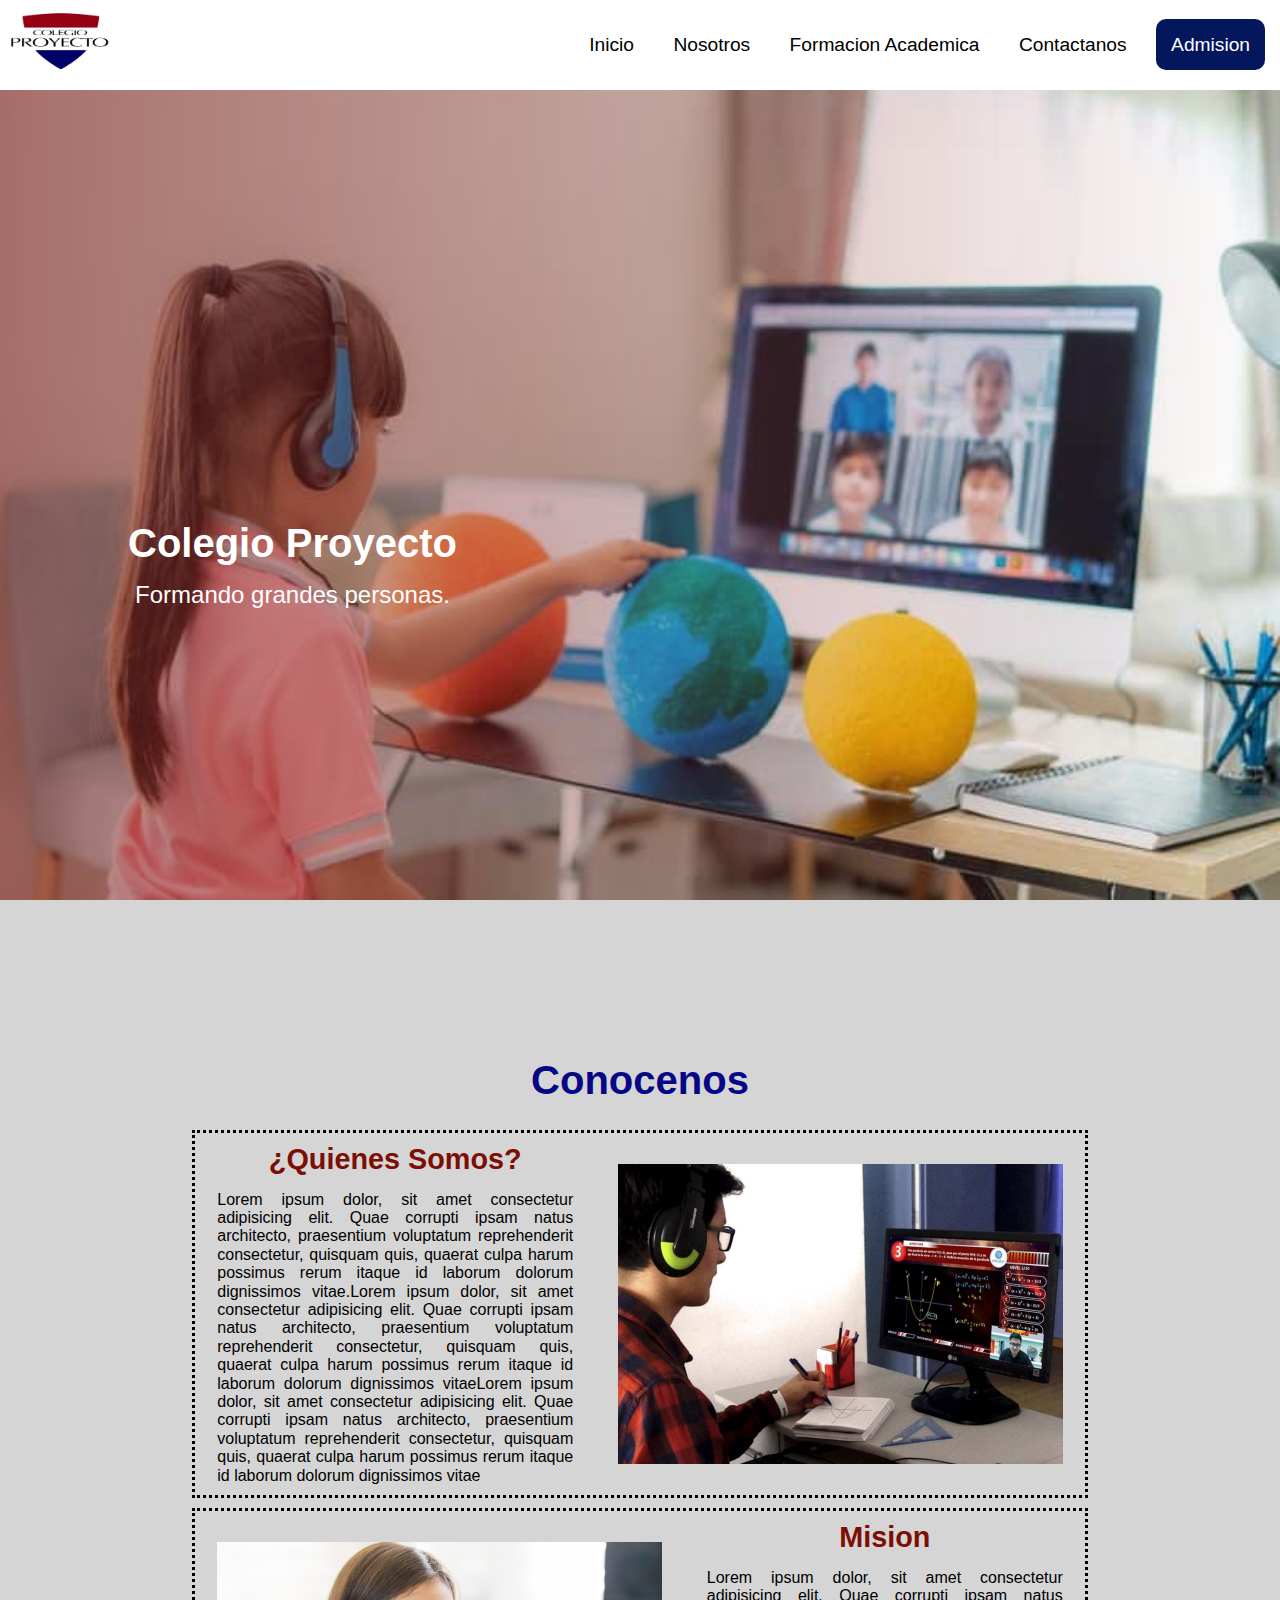
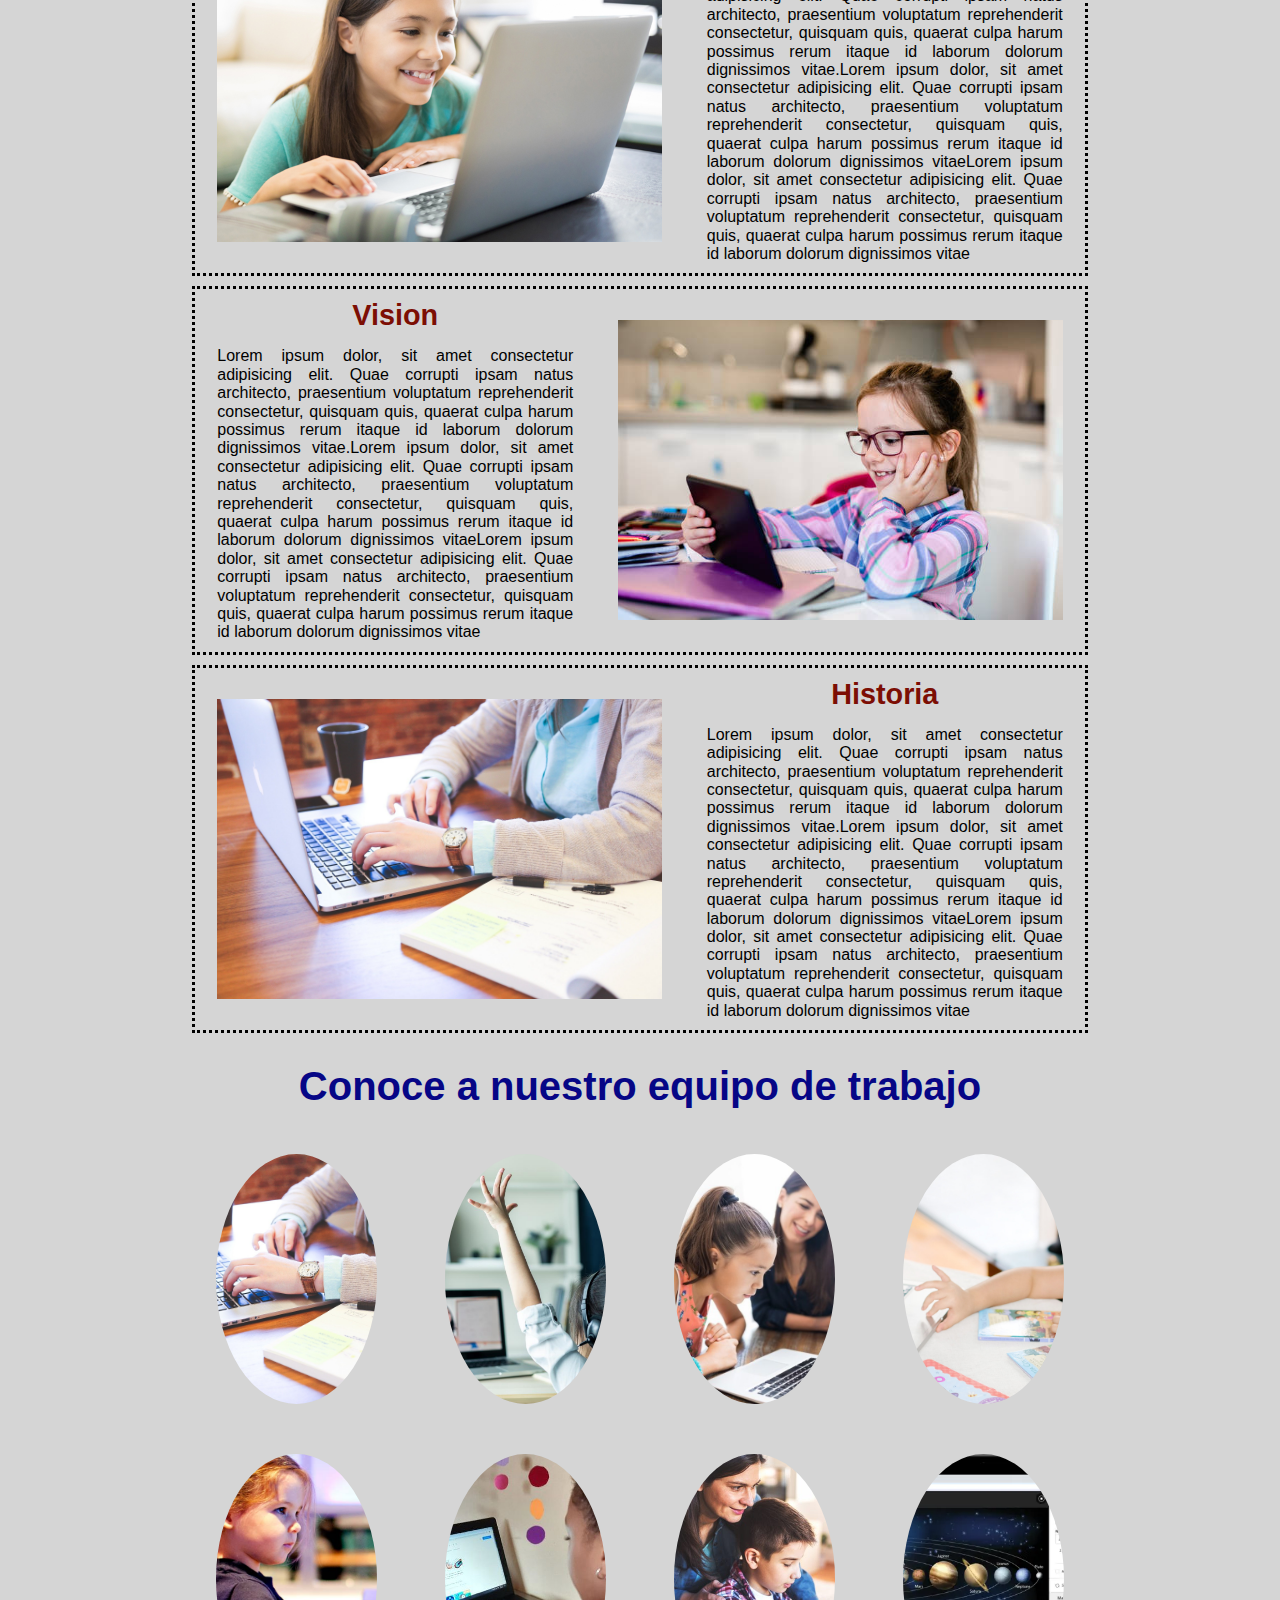
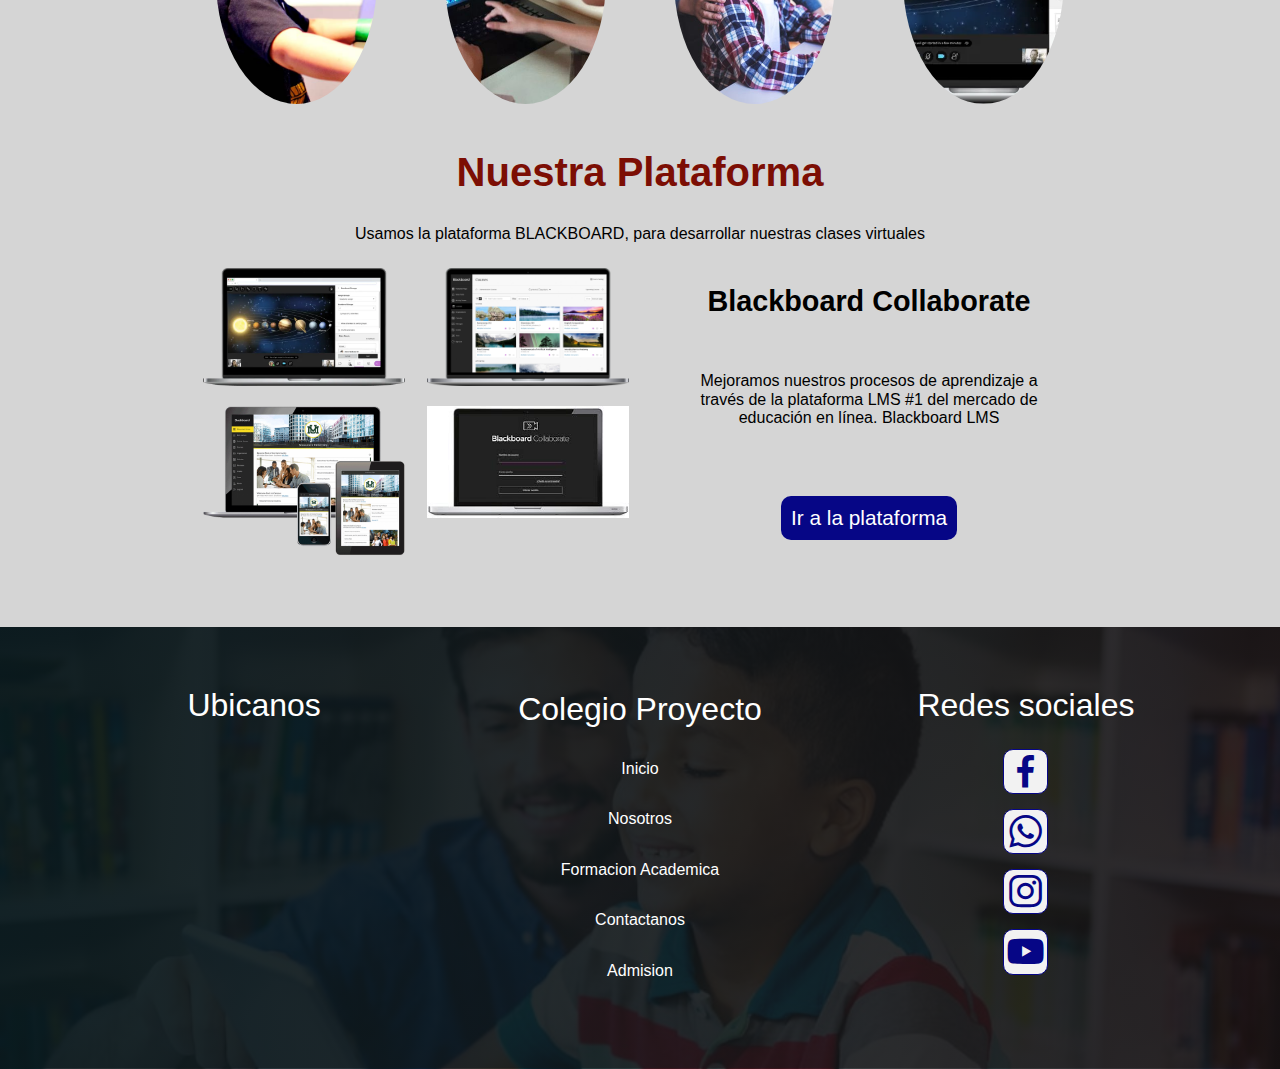
<file: nosotros.html>
<html lang="en">
<head>
    <meta charset="UTF-8">
    <meta name="viewport" content="width=device-width, initial-scale=1.0">
    <title>¿Quienes Somos?</title>
    <!-- Fuente -->
    <link rel="preconnect" href="https://fonts.gstatic.com">
    <link href="https://fonts.googleapis.com/css2?family=Noto+Serif+JP:wght@200;300;400;500;700;900&display=swap" rel="stylesheet">

    
    
    <!-- Estilos por defecto -->
    <link rel="stylesheet" href="./styles/normalize.css">

    <!-- Animaciones -->
    <link
    rel="stylesheet"
    href="https://cdnjs.cloudflare.com/ajax/libs/animate.css/4.1.1/animate.min.css"
  />

   <!-- Icons -->
   <link rel="stylesheet" href="https://fonts.googleapis.com/icon?family=Material+Icons">
   <link href='https://unpkg.com/boxicons@2.0.7/css/boxicons.min.css' rel='stylesheet'>

    <!-- Estilos css -->
    <!-- <link rel="stylesheet" href="./styles/stylesIndex.css"> -->

   <!-- Estilos aplicando sass -->
   <link rel="stylesheet" href="./scss/styles.css">

</head>
<body>
    <header>
         <!-- Bloque  -->
         <nav class="menu"> 
            <div class="menu__logo">
                <img class="menu__img--logo" src="./img/logo.png" alt="">
            </div>
            <div class="menu__enlaces">
                <a class="menu__enlace" href="./index.html">Inicio</a>
                <a class="menu__enlace" href="#">Nosotros</a>
                <a class="menu__enlace" href="./formacion_academica.html">Formacion Academica</a>
                <a class="menu__enlace" href="./contactos.html">Contactanos</a>
                <a class="menu__enlace" href="./admision.html">Admision</a>
            </div>
            <div class="menu__hamburguesa">
                <img class="menu__img-hamburguesa" id="hamburguesa" src="./img/menu-24px.svg" alt="menu-hamburguesa">
            </div>
        </nav>
    </header>

    <main id="nosotros">
        <div class="textoFlotante">
            <div class="textos animate__animated animate__zoomIn">
                <h2 class="titulo">Colegio Proyecto</h2>
                <p class="parrafo">Formando grandes personas.</p>
            </div>
        </div>

        <div class="nosotros contenedor">
            <h1 class="nosotros__titulo animate__animated animate__fadeIn">Conocenos</h1>
            <section class="nosotros__contenedorNosotros">
                <div class="nosotros__cardNosotros animate__animated animate__fadeInLeft">
                    <div  class="nosotros__quienesSomos" id="quienesSomos">
                        <div class="nosotros__contenedorTextos">
                            <h3 class="nosotros__tituloCard animate__animated animate__fadeInDown">¿Quienes Somos?</h3>
                            <p class="nosotros__parrafo">Lorem ipsum dolor, sit amet consectetur adipisicing elit. Quae corrupti ipsam natus architecto, praesentium voluptatum reprehenderit consectetur, quisquam quis, quaerat culpa harum possimus rerum itaque id laborum dolorum dignissimos vitae.Lorem ipsum dolor, sit amet consectetur adipisicing elit. Quae corrupti ipsam natus architecto, praesentium voluptatum reprehenderit consectetur, quisquam quis, quaerat culpa harum possimus rerum itaque id laborum dolorum dignissimos vitaeLorem ipsum dolor, sit amet consectetur adipisicing elit. Quae corrupti ipsam natus architecto, praesentium voluptatum reprehenderit consectetur, quisquam quis, quaerat culpa harum possimus rerum itaque id laborum dolorum dignissimos vitae</p>
                        </div>  
                        <div class="nosotros__imagen animate__animated animate__zoomIn">
                            <img class="nosotros__imagen-img" src="./img/chico-matematica.jpg" alt="quienes_somos">
                        </div>                      
                    </div>
                </div>
                <div class="nosotros__cardNosotros animate__animated animate__fadeInRight">
                    <div id="mision" class="nosotros__mision">
                        <div class="nosotros__imagen animate__animated animate__zoomIn">
                            <img class="nosotros__imagen-img" src="./img/educacion_distancia.jpg" alt="mision">
                        </div>               
                        <div class="nosotros__contenedorTextos ">
                            <h3 class="nosotros__tituloCard">Mision</h3>
                            <p class="nosotros__parrafo">Lorem ipsum dolor, sit amet consectetur adipisicing elit. Quae corrupti ipsam natus architecto, praesentium voluptatum reprehenderit consectetur, quisquam quis, quaerat culpa harum possimus rerum itaque id laborum dolorum dignissimos vitae.Lorem ipsum dolor, sit amet consectetur adipisicing elit. Quae corrupti ipsam natus architecto, praesentium voluptatum reprehenderit consectetur, quisquam quis, quaerat culpa harum possimus rerum itaque id laborum dolorum dignissimos vitaeLorem ipsum dolor, sit amet consectetur adipisicing elit. Quae corrupti ipsam natus architecto, praesentium voluptatum reprehenderit consectetur, quisquam quis, quaerat culpa harum possimus rerum itaque id laborum dolorum dignissimos vitae</p>
                        </div>    
                    </div>
                </div>
                <div class="nosotros__cardNosotros animate__animated animate__fadeInLeft">
                    <di id="vision" class="nosotros__vision">
                        <div class="nosotros__contenedorTextos">
                            <h3 class="nosotros__tituloCard">Vision</h3>
                            <p class="nosotros__parrafo">Lorem ipsum dolor, sit amet consectetur adipisicing elit. Quae corrupti ipsam natus architecto, praesentium voluptatum reprehenderit consectetur, quisquam quis, quaerat culpa harum possimus rerum itaque id laborum dolorum dignissimos vitae.Lorem ipsum dolor, sit amet consectetur adipisicing elit. Quae corrupti ipsam natus architecto, praesentium voluptatum reprehenderit consectetur, quisquam quis, quaerat culpa harum possimus rerum itaque id laborum dolorum dignissimos vitaeLorem ipsum dolor, sit amet consectetur adipisicing elit. Quae corrupti ipsam natus architecto, praesentium voluptatum reprehenderit consectetur, quisquam quis, quaerat culpa harum possimus rerum itaque id laborum dolorum dignissimos vitae</p>
                        </div>    
                        <div class="nosotros__imagen animate__animated animate__zoomIn">
                            <img class="nosotros__imagen-img" src="./img/image.jpg" alt="vision">
                        </div>               
                    </di>
                </div>
                <div class="nosotros__cardNosotros animate__animated animate__fadeInRight">
                    <div id="historia" class="nosotros__historia">
                        <div class="nosotros__imagen animate__animated animate__zoomIn">
                            <img class="nosotros__imagen-img" src="./img/imagen-7.jpg" alt="historia">
                        </div>             
                        <div class="nosotros__contenedorTextos">
                            <h3 class="nosotros__tituloCard">Historia</h3>
                            <p class="nosotros__parrafo">Lorem ipsum dolor, sit amet consectetur adipisicing elit. Quae corrupti ipsam natus architecto, praesentium voluptatum reprehenderit consectetur, quisquam quis, quaerat culpa harum possimus rerum itaque id laborum dolorum dignissimos vitae.Lorem ipsum dolor, sit amet consectetur adipisicing elit. Quae corrupti ipsam natus architecto, praesentium voluptatum reprehenderit consectetur, quisquam quis, quaerat culpa harum possimus rerum itaque id laborum dolorum dignissimos vitaeLorem ipsum dolor, sit amet consectetur adipisicing elit. Quae corrupti ipsam natus architecto, praesentium voluptatum reprehenderit consectetur, quisquam quis, quaerat culpa harum possimus rerum itaque id laborum dolorum dignissimos vitae</p>
                        </div>      
                    </div>
                </div>
            </section>

            <section id="equipo" class="equipo">
                <h2 class="equipo__titulo"> Conoce a nuestro equipo de trabajo</h2>
                <div class="equipo__contenedorEquipo">
                    <div class="equipo__cardEquipo">
                        <img src="./img/imagen-7.jpg" alt="" class="equipo__img">
                        <p class="equipo__parrafoOculto">	Hola mundo</p>
                    </div>
                    <div class="equipo__cardEquipo">
                        <img src="./img/imagen-8.jpg" alt="" class="equipo__img">
                        <p class="equipo__parrafoOculto">	Hola mundo</p>
                    </div>
                    <div class="equipo__cardEquipo">
                        <img src="./img/imagen1.jpg" alt="" class="equipo__img">
                        <p class="equipo__parrafoOculto">	Hola mundo</p>
                    </div>
                    <div class="equipo__cardEquipo">
                        <img src="./img/imagen3.jpg" alt="" class="equipo__img">
                        <p class="equipo__parrafoOculto">	Hola mundo</p>
                    </div>
                    <div class="equipo__cardEquipo">
                        <img src="./img/computer-digital.jpg" alt="" class="equipo__img">
                        <p class="equipo__parrafoOculto">	Hola mundo</p>
                    </div>
                    <div class="equipo__cardEquipo">
                        <img src="./img/portada.jpg" alt="" class="equipo__img">
                        <p class="equipo__parrafoOculto">	Hola mundo</p>
                    </div>
                    <div class="equipo__cardEquipo">
                        <img src="./img/imagen-6.jpeg" alt="" class="equipo__img">
                        <p class="equipo__parrafoOculto">	Hola mundo</p>
                    </div>
                    <div class="equipo__cardEquipo">
                        <img src="./img/blackboard-aula-virtual.png" alt="" class="equipo__img">
                        <p class="equipo__parrafoOculto">	Hola mundo</p>
                    </div>
                </div>
            </section>

            <section id="plataforma">
                <h2 class="titulo">Nuestra Plataforma</h2>
                <p class="parrafo">Usamos la plataforma BLACKBOARD, para desarrollar nuestras clases virtuales</p>
                <div class="contenedorPlataforma">
                    <div class="imagenesPlataforma">
                        <div class="imagen">
                            <img src="./img/blackboard-aula-virtual.png" alt="">
                        </div>
                        <div class="imagen">
                            <img src="./img/plataforma1.png" alt="">
                        </div>
                        <div class="imagen">
                            <img src="./img/plataforma2.png" alt="">
                        </div>
                        <div class="imagen">
                            <img src="./img/plataforma3.png" alt="">
                        </div>
                    </div>
                    <div class="textosPlataforma">
                        <h3 class="subtitulo">Blackboard Collaborate</h3>
                        <p class="parrafo">Mejoramos nuestros procesos de aprendizaje a través de la plataforma LMS #1 del mercado de educación en línea. Blackboard LMS</p>
                        <a href="#">Ir a la plataforma</a>
                    </div>
                </div>
            </section>
        </div>
    </main>

    <!-- Footer -->
    <footer id="piePagina">
        <div class="contenedor">
            <div class="frame">
                <p class="titulo">Ubicanos</p>
                <iframe frameborder="0" scrolling="no" marginheight="0" marginwidth="0" src="https://maps.google.com/maps?width=100%25&amp;height=600&amp;hl=es&amp;q=Les%20Rambles,%201%20Barcelona,%20Spain+(Mi%20nombre%20de%20egocios)&amp;t=&amp;z=14&amp;ie=UTF8&amp;iwloc=B&amp;output=embed"></iframe>
            </div>
            <div class="colegio">
                <p class="titulo">Colegio Proyecto</p>
                <a href="#">Inicio</a>
                <a href="./nosotros.html">Nosotros</a>
                <a href="./formacion_academica.html">Formacion Academica</a>
                <a href="./contactos.html">Contactanos</a>
                <a href="./admision.html">Admision</a>
            </div>
            <div class="redesSociales">
                <p class="titulo">Redes sociales</p>
                <a href=""> <i class='bx bxl-facebook'></i></a>
                <a href=""><i class='bx bxl-whatsapp'></i></a>
                <a href=""><i class='bx bxl-instagram' ></i></a>
                <a href=""><i class='bx bxl-youtube' ></i></a>
            </div>
    </footer>

    <script src="./js/main.js"></script>
</body>
</html>
</file>
<file: styles/stylesIndex.css>
* {
    margin: 0;
    padding: 0;
    box-sizing: border-box;
}

body {
    font-family: 'Open Sans', sans-serif;
    background-image: url('../img/fondo.png');
    background-position: center;
    background-repeat: no-repeat;
}

.contenedor {
    width: 90%;
    margin: auto;
    padding-bottom: 60px;
    padding-top: 60px;
    overflow: hidden;
}


/* Header */
header .menuNavegacion {
    position: fixed;
    z-index: 2;
    top: 0;
    width: 100%;
    display: flex;
    flex-wrap: wrap;
    justify-content: space-between;
    align-items: center;
    background-color: white;
}

header .logo {
    width: 100px;
    height: 70px;
    display: inline-block;
    margin: 10px;
}

header .logo img {
    width: 100%;
    background-position: center;
    background-repeat: no-repeat;
    background-size: cover;
}

header .menuNavegacion .enlaces a {
    color: black;
    text-decoration: none;
    font-weight: 300;
    margin-right:15px ;
    padding: 10px;
    font-size: 1.2rem;
    transition: all 0.6s;
}

header .menuNavegacion .enlaces a:nth-child(5){
    background-color:#04175d;
    color: white;
    border-radius: 10px;
    padding: 15px;
}

header .menuNavegacion .enlaces a:hover{
    color: #7c0e04;
    /* background-color: #303a52; */
    transform: scale(1.6);
    /* border-radius: 10px; */
}

header .menuNavegacion .hamburguesa{
    height: 100%;
    width: 70px;
    text-align: center;
    display: none;
}

header .menuNavegacion .hamburguesa img {
    padding: 23px 23px;
}

/* header .menuNavegacion ul>li {
    display: inline-block;
    list-style: none;
    padding: 0 30px;
    position: relative;
}

.menuNavegacion ul {
    flex: 1;
    text-align: end;
    list-style: none;
    font-size:0 
}

.menuNavegacion ul .submenu {
    position: absolute;
    display: none;
    background-color: #ffffff;
 }

 .menuNavegacion ul .submenu li {
    display: block;
 }

 .submenu li a {
     display: block;
     padding: 15px;
     color: white;
 }
 
 ul li:hover .submenu {
    display:block;
 }
 
header .menuNavegacion ul li a {
    text-decoration: none;
    display: block;
    font-size: 1.3rem;
    color: black;
    font-weight: 300;
}

header .menuNavegacion ul li a:hover {
    color: #ce7d35;
    transition: all .4s;
}

header .menuNavegacion ul li:nth-child(5){
    padding: 10px;
    background-color: #0b2a9a;
    color: white;
    margin-right: 5px;
    border-radius: 5px;
}

header .menuNavegacion ul li:nth-child(5):hover{
    background-color: #04175d;
}

header .menuNavegacion ul li:nth-child(5) a{
    color: white;
} */

#index {
    background: linear-gradient(to right, hsla(0, 54%, 33%, 0.609), hsla(312, 3%, 28%, 0)), url("../img/imagen-8.jpg");
    width: 100%;
    height: 900px;
    background-size: 100% 100vh;
    background-attachment: fixed;
    background-repeat: no-repeat;
    position: relative;
    overflow: hidden;
}

#index .textos {
    position: absolute;
    top: 50%;
    left: 10%;
    color: white;
    text-align: center;
}

#index .textos .titulo {
    font-size: 2.5rem;
    margin-bottom: 10px;
}

#index .textos .parrafo {
    font-size: 1.3rem;
}

/* index.html */
/* Main  */
main {
    background-color: #33333334;
}

main .contenedor{
    /* text-align: center; */
    width: 70%;
}

main #beneficios .titulo {
    font-size: 2.5rem;
    margin-bottom: 15px;
    text-align: center;
    color: rgb(6, 6, 134);
}

main #beneficios .contenedorBeneficios {
    display: flex;
    flex-wrap: wrap;
    justify-content: space-between;
    /* align-items: center; */
    width: 100%
}

.contenedorBeneficios .cardBeneficio {
    width: 30%;
    margin-bottom: 20px;
    display: flex;
    flex-wrap: wrap;
    align-items: center;
}

.contenedorBeneficios .cardBeneficio span{
    font-size: 4rem;
    color: #0b2a9a;
}

.contenedorBeneficios .cardBeneficio .subtitulo {
    font-size: 1.5rem;
    margin-bottom: 10px;
}

#admision .contenedor{
    width: 80%;
}

#admision .contenedorAdmision .titulo{
    margin-top: 20px;
    font-size: 2.6rem;
    margin-bottom: 15px;
    color: rgb(6, 6, 134);
}

#admision .contenedorAdmision .parrafo{
    font-size: 1.2rem;
    margin-bottom: 15px;
}

.contenedorAdmision .formularioAdmision{
    display: flex;
    flex-wrap: wrap;
    justify-content: space-between;
    align-items: center;
}

#admision .formularioAdmision input {
    width: 48%;
    margin-bottom: 10px;
    padding: 10px;
    border-radius: 5px;
    outline: none;
    border: 1px solid rgba(0, 0, 0, 0.308);
    font-size: 1.1rem;
}

#admision .formularioAdmision select {
    width: 48%;
    height: 45px;
    padding: 10px;
    margin: 0;
    font-size: 1.1rem;
    border: 1px solid rgba(0, 0, 0, 0.308);
    border-radius: 5px;
    outline: none;
    margin-bottom: 10px;
}

#admision .formularioAdmision .terminos {
    width: 100%;
    text-align: left;
    margin-bottom: 10px;
}
#admision .formularioAdmision .terminos input{
    width: 2%;
    text-align: left;
}

#admision .formularioAdmision .botonEnviar {
    width: 100%;
    text-align: center;
    padding: 5px;
}

#admision .formularioAdmision .botonEnviar input {
    width: 15%;
    text-align: center;
    background-color: rgba(22, 22, 53, 0.226);
    color: black;
}

#admision .formularioAdmision .botonEnviar input:hover{
    background-color: #0b2a9a;
    color: white;
}

/* Footer */

footer {
    /* background-color: #3a3838b8; */
    background: -webkit-linear-gradient(to right, hsla(340, 95%, 50%, 0.486), hsla(308, 45%, 52%, 0.603)), url("../img/imagen-5.jpeg");
    background: linear-gradient(to right, #09191df0, #171111de), url("../img/imagen-5.jpeg");
    /* background-image: url("../img/imagen-portada.jpeg"); */
    background-position: center;
    background-size: cover;
    background-repeat: no-repeat;
    opacity: 1;
}

#piePagina .contenedor{
    display: flex;
    flex-wrap: wrap;
    justify-content: space-between;
    /* align-items: center; */
    width: 90%;
}

#piePagina .frame .titulo{
    text-align: center;
    margin-bottom: 15px;
    font-size: 1.5rem;
    /* font-weight: 200; */
    color: white;
    /* letter-spacing: 10px; */
}

#piePagina .frame {
    width: 33%;
}
    
#piePagina iframe{
    width: 100%;
    height: 30vh;
    border-radius: 5px;
}

#piePagina .colegio {
    width: 33%;
    display: flex;
    flex-direction: column;
    flex-wrap: wrap;
    align-items: center;
    justify-content: space-around;
}

#piePagina .colegio .titulo {
    text-align: center;
    margin-bottom: 30px;
    font-size: 1.5rem;
    /* font-weight: 200; */
    color: white;
}

#piePagina .colegio a {
    text-decoration: none;
    margin-bottom: 25px;
    color: white;
}

#piePagina .colegio a:hover {
    text-decoration: underline;
    color: #0b2a9a;
}

#piePagina .redesSociales {
    width: 33%;
    display: flex;
    flex-wrap: wrap;
    flex-direction: column;
    align-items: center;
    /* justify-content: center; */
}

#piePagina .redesSociales .titulo {
    text-align: center;
    margin-bottom: 30px;
    font-size: 1.5rem;
    /* font-weight: 200; */
    color: white;
}

.redesSociales a {
    border: 1px solid #0b2a9a;
    border-radius: 10px;
    text-align: center;
    margin-bottom: 15px;
    background-color: #f2f2f2;
}

.redesSociales a i {
    font-size: 2.7rem;
    color: #0b2a9a;
}

#piePagina .imagenFinal {
    width: 33%;
}

#piePagina .imagenFinal img{
    width: 100%;
}


/* nosotros.html */


/* Main */
main#nosotros .textoFlotante{
    margin-top: 70px;
    background: linear-gradient(to right, hsla(0, 54%, 33%, 0.609), hsla(312, 3%, 28%, 0)), url("../img/1960.jpg");
    width: 100%;
    height: 900px;
    background-size: 100% 100vh;
    background-attachment: fixed;
    background-repeat: no-repeat;
    position: relative;
    overflow: hidden;
}

 #nosotros .textoFlotante .textos {
    position: absolute;
    top: 50%;
    left: 10%;
    color: white;
    text-align: center;
}

#nosotros .textoFlotante .textos .titulo {
    font-size: 2.5rem;
    margin-bottom: 10px;
}

#nosotros .textoFlotante .textos .parrafo {
    font-size: 1.3rem;
}

#nosotros h1 {
    font-size: 2.6rem;
    text-align: center;
    color: #04175d;
} 

#nosotros .contenedorNosotros {
    display: grid;
    grid-template-columns: repeat(2, 1fr);
    grid-gap: 10px;
}

#nosotros .contenedorNosotros .cardNosotros{
   grid-column: 1/-1;
    border: 3px dotted;
    padding: 10px 0;
}

#nosotros .contenedorNosotros .cardNosotros #quienesSomos {
    display: flex;
    flex-wrap: wrap;
    justify-content: space-around;
    align-items: center;
}

.contenedorNosotros .cardNosotros .contenedorTextos{
    width: 40%;
}

.contenedorTextos .titulo {
    text-align: center;
    margin-bottom: 10px;
    font-size: 1.8rem;
    color: #7c0e04;
}

.contenedorTextos .parrafo {
    text-align: justify;
}

.contenedorNosotros .cardNosotros .imagen {
    width: 50%;
}

.contenedorNosotros .cardNosotros .imagen:hover img{
    transform: scale(0.9);
    border-radius: 10px;
}

.contenedorNosotros .cardNosotros .imagen img {
    width: 100%;
    height: 300px;
    object-fit: cover;
    object-position: center;
    transition: all 1s;
}

#nosotros .contenedorNosotros .cardNosotros #mision{
    display: flex;
    flex-wrap: wrap;
    justify-content: space-around;
    align-items: center;
}

#nosotros .contenedorNosotros .cardNosotros #vision{
    display: flex;
    flex-wrap: wrap;
    justify-content: space-around;
    align-items: center;
}

#nosotros .contenedorNosotros .cardNosotros #historia{
    display: flex;
    flex-wrap: wrap;
    justify-content: space-around;
    align-items: center;
}

/* Section equipo */
#equipo {
    margin-top: 30px;
}

#equipo .titulo {
    text-align: center;
    font-size: 2rem;
    color: #04175d;
}

.contenedorEquipo {
    margin-top: 30px;
    display: grid;
    grid-template-columns: repeat(4, 1fr);
    grid-gap: 20px;
    justify-content: space-around;
}

.contenedorEquipo .cardEquipo {
    text-align: center;
    padding: 15px 10px;
}

.contenedorEquipo .cardEquipo img {
    width: 85%;
    height: 250px;
    object-fit: cover;
    object-position: center;
    border-radius: 50%;
    transition: all 1s;
}

.contenedorEquipo .cardEquipo:hover img {
    transform: scale(1.1);
    opacity: 0.5;
}

.contenedorEquipo .cardEquipo{
    position: relative;
    overflow: hidden;
    text-align: center;
}

.contenedor .cardEquipo .parrafoOculto {
    position: absolute;
    left: 20%;
    right: 20%;
    bottom: -30%;
    color: black;
    font-size: 1.2rem;
    transition: all 2s;
}

.contenedor .cardEquipo:hover p {
    bottom: 40%;
}

/* Plataforma */
#plataforma .titulo{
    margin: 30px 0;
    text-align: center;
    font-size: 2rem;
    color: #7c0e04;
}

#plataforma .parrafo{
    text-align: center;
    margin-bottom: 20px;
}

#plataforma .contenedorPlataforma {
    display: grid;
    grid-template-columns: 1fr 1fr 2fr;
    grid-gap: 10px;
}


.contenedorPlataforma .imagenesPlataforma{
    grid-column: 1/3;
    display: flex;
    flex-wrap: wrap;
    justify-content: space-around;    
}

.contenedorPlataforma .imagen {
    width: 45%;
    margin: 10px;
}

.contenedorPlataforma .imagen img{
    width: 100%;
}

.contenedorPlataforma .textosPlataforma {
    justify-content: space-evenly;
    display: flex;
    flex-wrap: wrap;
    align-items: center;
    grid-column: 3/4;
}

.textosPlataforma .subtitulo {
    font-size: 1.8rem; 
}

.textosPlataforma .parrafo {
    padding: 0 50px; 
}

.textosPlataforma a {
    padding: 10px;
    background-color:#0b2a9a;
    text-decoration: none;
    color: white;
    border-radius: 5px;
    font-size: 1.3rem;
}

/* formacion_academica.html */
/* Header */

/* Main */
main#formacion_academica .imagenInicial img{
    width: 100%;
    height: 80vh;
    object-fit: cover;
}

#formacion .contenedor {
    padding-bottom: 0px;
}


#formacion img{
    width: 100%;
    height: 75vh;
    object-fit: cover;
}


#formacion_academica .contenedor #formacion{
    text-align: center;
}
 
#formacion_academica .contenedor #formacion .titulo {
    color: #04175d;
    font-size: 2.3rem;
}

#formacion_academica .contenedor #formacion .parrafo {
    text-align: justify;
    margin-bottom: 20px;
}

#niveles .titulo{
    text-align: center;
    margin-bottom: 20px;
    color: #7c0e04;
}

#niveles .contenedorNiveles {
    display: flex;
    flex-wrap: wrap;
    width: 100%;
    justify-content: space-between;
    text-align: center;
}

.contenedorNiveles .cardNivel {
    width: 30%;
    border: 1px solid  #333333;
    border-radius: 5px;
    padding: 10px;
    background-image: linear-gradient(to right , #9E9E9E , rgba(110, 110, 94, 0.534));
}

.cardNivel div {
    width: 100%;
    height: 30vh;
    padding: 10px;
    margin-bottom: 20px;
}

.cardNivel div img {
    width: 100%;
    height: inherit;
    object-fit: cover;
    transition: all 1s;
}

.cardNivel div:hover img {
    transform: scale(1.1)
}

.cardNivel .subtitulo {
    margin-bottom: 20px;
}

.cardNivel .parrafo {
    text-align: justify;
    margin-bottom: 20px;
}

.cardNivel .boton {
    padding: 5px;
    border-radius: 5px;
    outline: none;
    border: 1px solid #333333;
    font-size: 1.1rem;
}

.cardNivel .boton:hover {
    background-color: #04175d;
    color: white;
}

/* Bootstrap */
:root {
    --color-title: black;
}

.bg-azul {
    background-color: #0b2a9a;
    color: white !important;
}

.black-title {
    color: --color-title !important;
}

.blue-title {
    color: #0b2a9a !important;
}

.red-title {
    color: #7c0e04;
}

/* contacto.html */

/* Main */
main#contacto .textoFlotante{
    margin-top: 70px;
    background: linear-gradient(to right, hsla(0, 54%, 33%, 0.609), hsla(312, 3%, 28%, 0)), url("../img/educacion_distancia.jpg");
    width: 100%;
    height: 900px;
    background-size: 100% 100vh;
    background-attachment: fixed;
    background-repeat: no-repeat;
    position: relative;
    overflow: hidden;
}

 #contacto .textoFlotante .textos {
    position: absolute;
    top: 50%;
    left: 10%;
    color: white;
    text-align: center;
}

#contacto .textoFlotante .textos .titulo {
    font-size: 2.5rem;
    margin-bottom: 10px;
}

#contacto .textoFlotante .textos .parrafo {
    font-size: 1.3rem;
}

#contacto .contenedor{
    display: flex;
    flex-wrap: wrap;
    justify-content: space-between;
}

#contacto .contenedor .ubicacion {
    width: 50%;
    display: flex;
    flex-wrap: wrap;
}

.ubicacion .titulo {
    width: 100%;
    text-align: center;
    margin-top: 0;
    margin-bottom: 20px;
}

.ubicacion .mapa {
    width: 100%;
}

.ubicacion .mapa iframe {
    border-radius: 5px;
}

#contacto .contenedor .formulario {
    width: 40%;
    display: flex;
    flex-wrap: wrap;
    justify-content: center;
    border: 1px solid #333333;
    padding: 10px;
}

.formulario .titulo {
    width: 100%;
    text-align: center;
}

.formulario select {
    height: 35px;
    border: 1px solid #333333;
    border: none;
    border-radius: 5px;
}

.formulario input {
    width: 100%;
    margin-bottom: 15px;
    padding-left: 5px;
    outline: none;
    border: 1px solid #333333;
    border: none;
    border-radius: 5px;
}

.formulario textarea {
    width: 100%;
    margin-bottom: 15px;
    padding-left: 5px;
    outline: none;
    border: 1px solid #333333;
    border: none;
    border-radius: 5px;
    resize: none;
}

#contacto .contenedor .formulario .boton {
    width: 35%;
}

#contacto .contenedor .formulario .boton:hover {
    background-color: #04175d;
    color: white;
}


/* admision.html */
/* Header */
main#admision_alumnos .textoFlotante{
    margin-top: 70px;
    background: linear-gradient(to right, hsla(0, 54%, 33%, 0.609), hsla(312, 3%, 28%, 0)), url("../img/el-impacto-2.jpg");
    width: 100%;
    height: 900px;
    background-size: 100% 100vh;
    background-attachment: fixed;
    background-repeat: no-repeat;
    position: relative;
    overflow: hidden;
}

 #admision_alumnos .textoFlotante .textos {
    position: absolute;
    top: 50%;
    left: 10%;
    color: white;
    text-align: center;
}

#admision_alumnos .textoFlotante .textos .titulo {
    font-size: 2.5rem;
    margin-bottom: 10px;
}

#admision_alumnos .textoFlotante .textos .parrafo {
    font-size: 1.3rem;
}

#admision .vacantes {
    display: flex;
    flex-wrap: wrap;
    justify-content: center;
}

#admision .vacantes .titulo {
    width: 100%;
    text-align: center;
    margin-bottom: 20px;
    color: #04175d;
}

#admision .vacantes .subtitulo {
    width: 100%;
    text-align: center;
    margin-bottom: 20px;
    color: #7c0e04;
}

#admision .vacantes table {
    border-collapse: collapse;
    text-align: center;
    margin-bottom: 30px;
}

#admision .vacantes table th{
    background-color: #081d68d7;
    color: white;
}

#admision .vacantes table td, #admision .vacantes table th {
    padding: 15px 50px;
}

#criterios_admision {
    display: flex;
    flex-wrap: wrap;
    width: 100%;
}

#criterios_admision .subtitulo {
    width: 100%;
    margin-bottom: 20px;
}

#criterios_admision ol {
    width: 100%;
    list-style-position: inside;
    margin-bottom: 20px;
}

#criterios_admision ol li {
    margin-bottom: 10px;
}


#formularioAdmision .contenedor{
    margin-top: 0;
    padding-top:  0px;
    width: 70%;
}

#admision .contenedor-admision{
    display: flex;
    flex-wrap: wrap;
    width: 80%;
    margin: auto;
}

.contenedor-admision .titulo {
    width: 100%;
    font-size: 2.2rem;
    margin-bottom: 20px;
    color: #0b2a9a;
}

.contenedor-admision .parrafo {
    width: 100%;
    font-size: 1.5rem;
    margin-bottom: 20px;
    color: #962e41f2;
    font-weight: 600;
}

.contenedor-admision .formulario{
    width: 100%;
}

.contenedor-admision .formulario .formularioAdmision{
    display: flex;
    flex-wrap: wrap;
    width: 100%;
    justify-content: space-between;
}

.contenedor-admision input {
    width: 48%;
    margin-bottom: 10px;
    padding: 8px;
    border: 2px solid rgba(0, 0, 0, 0.308);
    border-radius: 10px;
    outline: none;
} 

.contenedor-admision select {
    width: 48%;
    margin-bottom: 10px;
    padding: 6px;
    border: 2px solid rgba(0, 0, 0, 0.308);
    border-radius: 10px;
    outline: none;
}

.contenedor-admision .terminos{
    width: 100%;
}
 
.contenedor-admision .terminos input{
    width: 2%;
}

.contenedor-admision .terminos label {
    font-weight: 700;
}

.contenedor-admision .botonEnviar {
    margin-top: 15px;
    width: 100%;
    text-align: center;
}

.contenedor-admision .botonEnviar input{
    text-align: center;
    width: 10%;
    padding: 10px;
    border-radius: 5px;
    font-size: 1.1rem;
    background-color: #f2f2f2;
    color: black;
}

.contenedor-admision .botonEnviar input:hover{
    background-color: #0b2a9a;
    color: white;
}


/* Media query */
@media screen and (max-width: 768px){

    /* Header */
    header .menuNavegacion .hamburguesa {
        display: block;
    }

    header .menuNavegacion .enlaces {
        position: fixed;
        background-color: #303a52;
        left: 0;
        top: 90px;
        width: 60%;
        height: 100vh;
        display: flex;
        justify-content: space-evenly;
        align-items: center;
        flex-direction: column;
        transform: translateX(-100%);
    }

    header .menuNavegacion .enlaces a {
        color: white;
    }

    header .menuNavegacion .enlaces.enlacesDos {
        transform: translateX(0%);
    }
    
    /* header .menuNavegacion ul>li {
        padding: 0 10px;
    } */

    /*  index.html */
    .contenedorBeneficios .cardBeneficio {
        width: 45%;
        margin-bottom: 20px;
    }

    footer .video {
        width: 80%;
        height: 70%;
    }

    /* nosotros.html */
    #nosotros .contenedorTextos,
    #nosotros .imagen {
        width: 100%;
        padding: 10px;
    }

    #mision .imagen {
        order: 1;
    }

    #historia .imagen {
        order: 1;
    }

    #equipo .contenedorEquipo {
        grid-template-columns: repeat(3,1fr);
    }

    #plataforma .textosPlataforma {
        text-align: center;
    }

    #equipo .contenedorEquipo .cardEquipo img{
        width: 100%;
        height: 200px;
    }

    /* formacion_academica.html */
    #formacion_academica .contenedor {
        width: 95%;
    }

    
    /* contacto.html */
    #contacto .contenedor {
        width: 80%;
        justify-content: center;
    }

    #contacto .contenedor .ubicacion {
        width: 80%;
        margin-bottom: 20px;
    }

    #contacto .contenedor .ubicacion .mapa iframe{
        height: 300px;
    }

    #contacto .contenedor .formulario {
        width: 80%;
        padding: 10px 30px;
    }

    #contacto .formulario .titulo {
        margin: 10px 0;
    }

    #contacto .formulario select {
        margin-bottom: 10px;
    }

    #contacto .formulario input {
        padding: 5px 5px;
    }

    /* Admision */
    #admision_alumnos .contenedor {
        width: 90%;
    }

}


@media screen and (max-width: 425px){
    header .menuNavegacion ul>li {
        padding: 0 5px;
    }

    header .menuNavegacion ul>li a{
        font-size: 1rem;
    }

    .contenedorBeneficios .cardBeneficio {
        width: 100%;
        margin-bottom: 40px;
    }

    #admision .formularioAdmision input {
        width: 100%;
    }
    
    #admision .formularioAdmision select {
        width: 100%;
    }

    #admision .formularioAdmision .botonEnviar input {
        width: 35%;
    }

    #admision .contenedorAdmision .formulario .terminos input {
        width: 10%;
    }

    /* Nosotros.html */
    #nosotros .contenedor {
        width: 95% ;
    }
    #nosotros .contenedorTextos .titulo{
        font-size: 1.4rem;
    }

    #nosotros .contenedorTextos .parrafo{
        font-size: 1rem;
    }

    #nosotros .imagen img{
        height: 200px;
    }

    #equipo .contenedorEquipo {
        grid-template-columns: repeat(2,1fr);
    }

    #equipo .contenedorEquipo .cardEquipo img{
        width: 100%;
        height: 180px;
    }

    #plataforma .contenedorPlataforma img {
        width: 100%;
        height: 130px;
    }

     /* formacion_academica.html */
     #formacion_academica #formacion .parrafo {
         margin: 0 20px;
     }

     #formacion_academica .contenedorNiveles {
         justify-content: center;
     }
     #formacion_academica .cardNivel {
        width: 95%;
        margin-bottom: 20px;
    }

    #formacion_academica .cardNivel .parrafo {
        margin: 0 10px;
    }

    #formacion_academica .cardNivel input {
        margin: 10px 0;
    }

    /* Contacto */
    #contacto .contenedor {
        width: 100%;
    }

    #contacto .contenedor .ubicacion {
        width: 90%;
    }

    #contacto .contenedor .formulario {
        width: 90%;
        padding: 10px 20px;
    }

    #contacto .contenedor .formulario select {
        width: 100%;
    }

    /* Admision */
    

    footer .video {
        width: 100%;
        height: 70%;
    }
}

@media screen and (max-width: 320px){
    header .textos .titulo {
        font-size: 1.5rem;
    }
    header .textos .parrafo {
        font-size: 1.2rem;
    }

    main #beneficios .titulo {
        font-size: 1.5rem;
    }

    #beneficios .contenedorBeneficios .cardBeneficio {
        border: 1px solid;
        padding: 10px;
        margin-bottom: 10px;
        border-radius: 5px;
    }

    #beneficios .contenedorBeneficios .cardBeneficio .subtitulo{
        font-size: 1.3rem;
    }

    #beneficios .contenedorBeneficios .cardBeneficio .parrafo{
        font-size: 1.1rem;
    }

    #admision .contenedorAdmision .titulo{
        font-size: 1.5rem;
    }

    #admision .contenedorAdmision .parrafo{
        font-size: 1.2rem;
    }

    #admision .contenedorAdmision .formulario input {
        padding: 5px 5px;
        font-size: 0.8rem;
    }

    #admision .contenedorAdmision .formulario select {
        height: 30px;
        padding: 5px;
        text-align: center;
        font-size: 0.7rem;
    }

    #admision .contenedorAdmision .formulario .terminos input {
        width: 10%;
    }

    #admision .contenedorAdmision .formulario .terminos label a{
        font-size: 0.8rem;
    }

    /* nosotros.html */
    #nosotros .contenedor .titulo {
        font-size: 1.3rem;
        margin-top: 0;
    }

    #nosotros .contenedorTextos .titulo {
        font-size: 1.1rem;
    }

    #nosotros .contenedorTextos .parrafo {
        font-size: 0.9rem;
    }

    #plataforma {
        margin-top: 20px;
    }

    /* formacion_academica.html */
    #formacion_academica .contenedor #formacion .titulo {
        margin-top: 0;
        font-size: 1.5rem;
    }

    #formacion_academica .contenedor #formacion .parrafo {
        font-size: 1.1rem;
    }

    #niveles .titulo {
        font-size: 1.5rem;
    }

    /* admision.html */
    #admision_alumnos #admision .vacantes .titulo {
        font-size: 1.3rem;
    }
    #admision_alumnos #admision .vacantes table td,#admision_alumnos #admision .vacantes table th {
       padding: 10px 5px ;
    }
}

/* Animaciones en nosotros.html */
.cardNosotros.animate__animated.animate__fadeInLeft {
    --animate-duration: 3s;
  }
.cardNosotros.animate__animated.animate__fadeInRight {
    --animate-duration: 3s;
  }

  /* Animaciones en contacto,html */
  .ubicacion.animate__animated.animate__fadeInLeftBig{
    --animate-duration: 2s;
  }

  .formulario.animate__animated.animate__fadeInRightBig{
    --animate-duration: 2s;
  }
</file>
<file: scss/styles.css>
header .menuNavegacion {
  position: fixed;
  z-index: 2;
  top: 0;
  width: 100%;
  display: -webkit-box;
  display: -ms-flexbox;
  display: flex;
  -ms-flex-wrap: wrap;
      flex-wrap: wrap;
  -webkit-box-pack: justify;
      -ms-flex-pack: justify;
          justify-content: space-between;
  -webkit-box-align: center;
      -ms-flex-align: center;
          align-items: center;
  background-color: white;
}

header .menuNavegacion .logo {
  width: 100px;
  height: 70px;
  display: inline-block;
  margin: 10px;
}

header .menuNavegacion .logo img {
  width: 100%;
  background-position: center;
  background-repeat: no-repeat;
  background-size: cover;
}

header .menuNavegacion .enlaces a {
  color: black;
  text-decoration: none;
  font-weight: 300;
  margin-right: 15px;
  padding: 10px;
  font-size: 1.2rem;
  -webkit-transition: all 0.6s;
  transition: all 0.6s;
}

header .menuNavegacion .enlaces a:nth-child(5) {
  background-color: #04175d;
  color: white;
  border-radius: 10px;
  padding: 15px;
}

header .menuNavegacion .enlaces a:hover {
  color: #7c0e04;
  -webkit-transform: scale(1.6);
          transform: scale(1.6);
}

@media screen and (max-width: 768px) {
  header .menuNavegacion .enlaces a {
    color: white;
  }
}

@media screen and (max-width: 768px) {
  header .menuNavegacion .enlaces {
    position: fixed;
    background-color: #303a52;
    left: 0;
    top: 90px;
    width: 60%;
    height: 100vh;
    display: -webkit-box;
    display: -ms-flexbox;
    display: flex;
    -webkit-box-pack: space-evenly;
        -ms-flex-pack: space-evenly;
            justify-content: space-evenly;
    -webkit-box-align: center;
        -ms-flex-align: center;
            align-items: center;
    -webkit-box-orient: vertical;
    -webkit-box-direction: normal;
        -ms-flex-direction: column;
            flex-direction: column;
    -webkit-transform: translateX(-100%);
            transform: translateX(-100%);
  }
}

@media screen and (max-width: 768px) {
  header .menuNavegacion .enlaces.enlacesDos {
    -webkit-transform: translateX(0%);
            transform: translateX(0%);
  }
}

header .menuNavegacion .hamburguesa {
  height: 100%;
  width: 70px;
  text-align: center;
  display: none;
}

header .menuNavegacion .hamburguesa img {
  padding: 23px 23px;
}

@media screen and (max-width: 768px) {
  header .menuNavegacion .hamburguesa {
    display: block;
  }
}

header .menu {
  position: fixed;
  z-index: 2;
  top: 0;
  width: 100%;
  display: -webkit-box;
  display: -ms-flexbox;
  display: flex;
  -ms-flex-wrap: wrap;
      flex-wrap: wrap;
  -webkit-box-pack: justify;
      -ms-flex-pack: justify;
          justify-content: space-between;
  -webkit-box-align: center;
      -ms-flex-align: center;
          align-items: center;
  background-color: white;
}

header .menu__logo {
  width: 100px;
  height: 70px;
  display: inline-block;
  margin: 10px;
}

header .menu__img--logo {
  width: 100%;
  background-position: center;
  background-repeat: no-repeat;
  background-size: cover;
}

@media screen and (max-width: 768px) {
  header .menu__enlaces {
    position: fixed;
    background-color: #303a52;
    left: 0;
    top: 90px;
    width: 60%;
    height: 100vh;
    display: -webkit-box;
    display: -ms-flexbox;
    display: flex;
    -webkit-box-pack: space-evenly;
        -ms-flex-pack: space-evenly;
            justify-content: space-evenly;
    -webkit-box-align: center;
        -ms-flex-align: center;
            align-items: center;
    -webkit-box-orient: vertical;
    -webkit-box-direction: normal;
        -ms-flex-direction: column;
            flex-direction: column;
    -webkit-transform: translateX(-100%);
            transform: translateX(-100%);
  }
}

@media screen and (max-width: 768px) {
  header .menu__enlaces.enlacesDos {
    -webkit-transform: translateX(0%);
            transform: translateX(0%);
  }
}

header .menu__enlace {
  color: black;
  text-decoration: none;
  font-weight: 300;
  margin-right: 15px;
  padding: 10px;
  font-size: 1.2rem;
  -webkit-transition: all 0.6s;
  transition: all 0.6s;
}

@media screen and (max-width: 768px) {
  header .menu__enlace {
    color: white;
  }
}

header .menu__enlace:nth-child(5) {
  background-color: #04175d;
  color: white;
  border-radius: 10px;
  padding: 15px;
}

header .menu__enlace:hover {
  color: #7c0e04;
  -webkit-transform: scale(1.6);
          transform: scale(1.6);
}

header .menu__hamburguesa {
  height: 100%;
  width: 70px;
  text-align: center;
  display: none;
}

@media screen and (max-width: 768px) {
  header .menu__hamburguesa {
    display: block;
  }
}

header .menu__img--hamburguesa {
  padding: 23px 23px;
}

main #index {
  background: -webkit-gradient(linear, left top, right top, from(rgba(130, 39, 39, 0.609)), to(rgba(74, 69, 73, 0))), url("../img/imagen-8.jpg");
  background: linear-gradient(to right, rgba(130, 39, 39, 0.609), rgba(74, 69, 73, 0)), url("../img/imagen-8.jpg");
  width: 100%;
  height: 900px;
  background-size: 100% 100vh;
  background-attachment: fixed;
  background-repeat: no-repeat;
  position: relative;
  overflow: hidden;
}

main #index .textos {
  position: absolute;
  top: 50%;
  left: 10%;
  color: white;
  text-align: center;
}

main #index .textos .titulo {
  font-size: 2.5rem;
  margin-bottom: 10px;
}

main #index .textos .parrafo {
  font-size: 1.3rem;
}

main {
  background-color: #33333334;
}

main .contenedor {
  /* text-align: center; */
  width: 70%;
}

main #beneficios .titulo {
  font-size: 2.5rem;
  margin-bottom: 15px;
  text-align: center;
  color: #060686;
}

main #beneficios .contenedorBeneficios {
  display: -webkit-box;
  display: -ms-flexbox;
  display: flex;
  -ms-flex-wrap: wrap;
      flex-wrap: wrap;
  -webkit-box-pack: justify;
      -ms-flex-pack: justify;
          justify-content: space-between;
  /* align-items: center; */
  width: 100%;
}

main #beneficios .contenedorBeneficios .cardBeneficio {
  width: 30%;
  margin-bottom: 15px;
  display: -webkit-box;
  display: -ms-flexbox;
  display: flex;
  -ms-flex-wrap: wrap;
      flex-wrap: wrap;
  -webkit-box-align: center;
      -ms-flex-align: center;
          align-items: center;
}

main #beneficios .contenedorBeneficios .cardBeneficio span {
  width: 100%;
  font-size: 4rem;
  color: #060686;
  text-align: center;
}

main #beneficios .contenedorBeneficios .cardBeneficio .subtitulo {
  font-size: 1.5rem;
  margin-bottom: 15px;
  width: 100%;
  text-align: center;
}

@media screen and (max-width: 320px) {
  main #beneficios .contenedorBeneficios .cardBeneficio .subtitulo {
    font-size: 1.3rem;
  }
}

main #beneficios .contenedorBeneficios .cardBeneficio .parrafo {
  text-align: center;
}

@media screen and (max-width: 320px) {
  main #beneficios .contenedorBeneficios .cardBeneficio .parrafo {
    font-size: 1.1rem;
  }
}

@media screen and (max-width: 768px) {
  main #beneficios .contenedorBeneficios .cardBeneficio {
    width: 45%;
    margin-bottom: 20px;
  }
}

@media screen and (max-width: 425px) {
  main #beneficios .contenedorBeneficios .cardBeneficio {
    width: 100%;
    margin-bottom: 40px;
  }
}

@media screen and (max-width: 320px) {
  main #beneficios .contenedorBeneficios .cardBeneficio {
    border: 1px solid;
    padding: 10px;
    margin-bottom: 15px;
    border-radius: 10px;
  }
}

main #admision .contenedorAdmision .titulo {
  margin-top: 20px;
  font-size: 2.5rem;
  margin-bottom: 15px;
  color: #060686;
}

@media screen and (max-width: 320px) {
  main #admision .contenedorAdmision .titulo {
    font-size: 1.3rem;
  }
}

main #admision .contenedorAdmision .parrafo {
  font-size: 1.3rem;
  margin-bottom: 15px;
}

@media screen and (max-width: 320px) {
  main #admision .contenedorAdmision .parrafo {
    font-size: 1rem;
  }
}

main #admision .contenedorAdmision .formularioAdmision {
  display: -webkit-box;
  display: -ms-flexbox;
  display: flex;
  -ms-flex-wrap: wrap;
      flex-wrap: wrap;
  -webkit-box-pack: justify;
      -ms-flex-pack: justify;
          justify-content: space-between;
  -webkit-box-align: center;
      -ms-flex-align: center;
          align-items: center;
}

main #admision .contenedorAdmision .formularioAdmision input {
  width: 48%;
  margin-bottom: 10px;
  padding: 10px;
  border-radius: 10px;
  outline: none;
  border: 1px solid rgba(0, 0, 0, 0.308);
  font-size: 1.1rem;
}

@media screen and (max-width: 425px) {
  main #admision .contenedorAdmision .formularioAdmision input {
    width: 100%;
  }
}

@media screen and (max-width: 320px) {
  main #admision .contenedorAdmision .formularioAdmision input {
    padding: 10px 5px;
    font-size: 0.8rem;
  }
}

main #admision .contenedorAdmision .formularioAdmision select {
  width: 48%;
  height: 45px;
  padding: 10px;
  margin: 0;
  font-size: 1.1rem;
  border: 1px solid rgba(0, 0, 0, 0.308);
  border-radius: 10px;
  outline: none;
  margin-bottom: 10px;
}

@media screen and (max-width: 425px) {
  main #admision .contenedorAdmision .formularioAdmision select {
    width: 100%;
  }
}

@media screen and (max-width: 320px) {
  main #admision .contenedorAdmision .formularioAdmision select {
    height: 30px;
    padding: 8px 5px;
    text-align: center;
    font-size: 0.7rem;
  }
}

main #admision .contenedorAdmision .formularioAdmision .terminos {
  width: 100%;
  text-align: left;
  margin-bottom: 10px;
}

main #admision .contenedorAdmision .formularioAdmision .terminos input {
  width: 2%;
  text-align: left;
}

@media screen and (max-width: 425px) {
  main #admision .contenedorAdmision .formularioAdmision .terminos input {
    width: 10%;
  }
}

@media screen and (max-width: 320px) {
  main #admision .contenedorAdmision .formularioAdmision .terminos input {
    width: 10%;
  }
}

@media screen and (max-width: 320px) {
  main #admision .contenedorAdmision .formularioAdmision .terminos label a {
    font-size: 0.8rem;
  }
}

main #admision .contenedorAdmision .formularioAdmision .botonEnviar {
  width: 100%;
  text-align: center;
  padding: 5px;
}

main #admision .contenedorAdmision .formularioAdmision .botonEnviar input {
  width: 15%;
  text-align: center;
  background-color: rgba(22, 22, 53, 0.226);
  color: black;
}

main #admision .contenedorAdmision .formularioAdmision .botonEnviar input:hover {
  background-color: #0b2a9a;
  color: white;
}

@media screen and (max-width: 425px) {
  main #admision .contenedorAdmision .formularioAdmision .botonEnviar input {
    width: 35%;
  }
}

main .beneficios__titulo {
  font-size: 2.5rem;
  margin-bottom: 15px;
  text-align: center;
  color: #060686;
}

main .beneficios__contenedor--Beneficios {
  display: -webkit-box;
  display: -ms-flexbox;
  display: flex;
  -ms-flex-wrap: wrap;
      flex-wrap: wrap;
  -webkit-box-pack: justify;
      -ms-flex-pack: justify;
          justify-content: space-between;
  /* align-items: center; */
  width: 100%;
}

main .beneficios__cardBeneficio {
  width: 30%;
  margin-bottom: 15px;
  display: -webkit-box;
  display: -ms-flexbox;
  display: flex;
  -ms-flex-wrap: wrap;
      flex-wrap: wrap;
  -webkit-box-align: center;
      -ms-flex-align: center;
          align-items: center;
}

@media screen and (max-width: 768px) {
  main .beneficios__cardBeneficio {
    width: 45%;
    margin-bottom: 20px;
  }
}

@media screen and (max-width: 425px) {
  main .beneficios__cardBeneficio {
    width: 100%;
    margin-bottom: 40px;
  }
}

@media screen and (max-width: 320px) {
  main .beneficios__cardBeneficio {
    border: 1px solid;
    padding: 10px;
    margin-bottom: 15px;
    border-radius: 10px;
  }
}

main .beneficios__icon {
  width: 100%;
  font-size: 4rem;
  color: #060686;
  text-align: center;
}

main .beneficios__subtitulo {
  font-size: 1.5rem;
  margin-bottom: 15px;
  width: 100%;
  text-align: center;
}

@media screen and (max-width: 320px) {
  main .beneficios__subtitulo {
    font-size: 1.3rem;
  }
}

main .beneficios__parrafo {
  text-align: center;
}

@media screen and (max-width: 320px) {
  main .beneficios__parrafo {
    font-size: 1.1rem;
  }
}

#nosotros {
  /* Section equipo */
  /* Section Plataforma */
}

@media screen and (max-width: 425px) {
  #nosotros .contenedor {
    width: 95%;
  }
}

#nosotros .textoFlotante {
  margin-top: 70px;
  background: -webkit-gradient(linear, left top, right top, from(rgba(130, 39, 39, 0.609)), to(rgba(74, 69, 73, 0))), url("../img/1960.jpg");
  background: linear-gradient(to right, rgba(130, 39, 39, 0.609), rgba(74, 69, 73, 0)), url("../img/1960.jpg");
  width: 100%;
  height: 900px;
  background-size: 100% 100vh;
  background-attachment: fixed;
  background-repeat: no-repeat;
  position: relative;
  overflow: hidden;
}

#nosotros .textoFlotante .textos {
  position: absolute;
  top: 50%;
  left: 10%;
  color: white;
  text-align: center;
}

#nosotros .textoFlotante .textos .titulo {
  font-size: 2.5rem;
  margin-bottom: 15px;
}

@media screen and (max-width: 425px) {
  #nosotros .textoFlotante .textos .titulo {
    font-size: 1.3rem;
  }
}

@media screen and (max-width: 320px) {
  #nosotros .textoFlotante .textos .titulo {
    margin-top: 0;
  }
}

#nosotros .textoFlotante .textos .parrafo {
  font-size: 1.5rem;
}

@media screen and (max-width: 425px) {
  #nosotros .textoFlotante .textos .parrafo {
    font-size: 1.1rem;
  }
}

@media screen and (max-width: 320px) {
  #nosotros .textoFlotante .textos .parrafo {
    font-size: 0.9rem;
  }
}

#nosotros h1 {
  font-size: 2.5rem;
  text-align: center;
  color: #060686;
}

#nosotros .contenedorNosotros {
  display: -ms-grid;
  display: grid;
  -ms-grid-columns: (1fr)[2];
      grid-template-columns: repeat(2, 1fr);
  grid-gap: 10px;
}

#nosotros .contenedorNosotros .cardNosotros {
  grid-column: 1/-1;
  border: 3px dotted;
  padding: 10px 0;
}

#nosotros .contenedorNosotros .cardNosotros #quienesSomos {
  display: -webkit-box;
  display: -ms-flexbox;
  display: flex;
  -ms-flex-wrap: wrap;
      flex-wrap: wrap;
  -ms-flex-pack: distribute;
      justify-content: space-around;
  -webkit-box-align: center;
      -ms-flex-align: center;
          align-items: center;
}

#nosotros .contenedorNosotros .cardNosotros .contenedorTextos {
  width: 40%;
}

#nosotros .contenedorNosotros .cardNosotros .contenedorTextos .titulo {
  text-align: center;
  margin-bottom: 15px;
  font-size: 1.8rem;
  color: #7c0e04;
}

#nosotros .contenedorNosotros .cardNosotros .contenedorTextos .parrafo {
  text-align: justify;
}

@media screen and (max-width: 768px) {
  #nosotros .contenedorNosotros .cardNosotros .contenedorTextos {
    width: 100%;
    padding: 10px;
  }
}

#nosotros .contenedorNosotros .cardNosotros .imagen {
  width: 50%;
}

#nosotros .contenedorNosotros .cardNosotros .imagen img {
  width: 100%;
  height: 300px;
  -o-object-fit: cover;
     object-fit: cover;
  -o-object-position: center;
     object-position: center;
  -webkit-transition: all 1s;
  transition: all 1s;
}

#nosotros .contenedorNosotros .cardNosotros .imagen:hover img {
  -webkit-transform: scale(0.9);
          transform: scale(0.9);
  border-radius: 10px;
}

@media screen and (max-width: 768px) {
  #nosotros .contenedorNosotros .cardNosotros .imagen {
    width: 100%;
    padding: 10px;
  }
}

#nosotros .contenedorNosotros .cardNosotros #mision {
  display: -webkit-box;
  display: -ms-flexbox;
  display: flex;
  -ms-flex-wrap: wrap;
      flex-wrap: wrap;
  -ms-flex-pack: distribute;
      justify-content: space-around;
  -webkit-box-align: center;
      -ms-flex-align: center;
          align-items: center;
}

@media screen and (max-width: 768px) {
  #nosotros .contenedorNosotros .cardNosotros #mision img {
    -webkit-box-ordinal-group: 2;
        -ms-flex-order: 1;
            order: 1;
  }
}

#nosotros .contenedorNosotros .cardNosotros #vision {
  display: -webkit-box;
  display: -ms-flexbox;
  display: flex;
  -ms-flex-wrap: wrap;
      flex-wrap: wrap;
  -ms-flex-pack: distribute;
      justify-content: space-around;
  -webkit-box-align: center;
      -ms-flex-align: center;
          align-items: center;
}

#nosotros .contenedorNosotros .cardNosotros #historia {
  display: -webkit-box;
  display: -ms-flexbox;
  display: flex;
  -ms-flex-wrap: wrap;
      flex-wrap: wrap;
  -ms-flex-pack: distribute;
      justify-content: space-around;
  -webkit-box-align: center;
      -ms-flex-align: center;
          align-items: center;
}

@media screen and (max-width: 768px) {
  #nosotros .contenedorNosotros .cardNosotros #historia img {
    -webkit-box-ordinal-group: 2;
        -ms-flex-order: 1;
            order: 1;
  }
}

#nosotros #equipo {
  margin-top: 30px;
}

#nosotros #equipo .titulo {
  text-align: center;
  font-size: 2.5rem;
  color: #060686;
}

#nosotros #equipo .contenedorEquipo {
  margin-top: 30px;
  display: -ms-grid;
  display: grid;
  -ms-grid-columns: (1fr)[4];
      grid-template-columns: repeat(4, 1fr);
  grid-gap: 20px;
  -ms-flex-pack: distribute;
      justify-content: space-around;
}

#nosotros #equipo .contenedorEquipo .cardEquipo {
  text-align: center;
  padding: 15px 10px;
  position: relative;
  overflow: hidden;
  text-align: center;
}

#nosotros #equipo .contenedorEquipo .cardEquipo img {
  width: 85%;
  height: 250px;
  -o-object-fit: cover;
     object-fit: cover;
  -o-object-position: center;
     object-position: center;
  border-radius: 50%;
  -webkit-transition: all 1s;
  transition: all 1s;
}

@media screen and (max-width: 768px) {
  #nosotros #equipo .contenedorEquipo .cardEquipo img {
    width: 100%;
    height: 200px;
  }
}

@media screen and (max-width: 425px) {
  #nosotros #equipo .contenedorEquipo .cardEquipo img {
    width: 100%;
    height: 180px;
  }
}

#nosotros #equipo .contenedorEquipo .cardEquipo:hover img {
  -webkit-transform: scale(1.1);
          transform: scale(1.1);
  opacity: 0.5;
}

#nosotros #equipo .contenedorEquipo .cardEquipo .parrafoOculto {
  position: absolute;
  left: 20%;
  right: 20%;
  bottom: -30%;
  color: black;
  font-size: 1.3rem;
  -webkit-transition: all 2s;
  transition: all 2s;
}

#nosotros #equipo .contenedorEquipo .cardEquipo:hover p {
  bottom: 40%;
}

@media screen and (max-width: 768px) {
  #nosotros #equipo .contenedorEquipo {
    -ms-grid-columns: (1fr)[3];
        grid-template-columns: repeat(3, 1fr);
  }
}

@media screen and (max-width: 320px) {
  #nosotros #equipo .contenedorEquipo {
    -ms-grid-columns: (1fr)[2];
        grid-template-columns: repeat(2, 1fr);
  }
}

#nosotros #plataforma .titulo {
  margin: 30px 0;
  text-align: center;
  font-size: 2.5rem;
  color: #7c0e04;
}

#nosotros #plataforma .parrafo {
  text-align: center;
  margin-bottom: 15px;
}

#nosotros #plataforma .contenedorPlataforma {
  display: -ms-grid;
  display: grid;
  -ms-grid-columns: 1fr 1fr 2fr;
      grid-template-columns: 1fr 1fr 2fr;
  grid-gap: 10px;
}

#nosotros #plataforma .contenedorPlataforma .imagenesPlataforma {
  -ms-grid-column: 1;
  -ms-grid-column-span: 2;
  grid-column: 1/3;
  display: -webkit-box;
  display: -ms-flexbox;
  display: flex;
  -ms-flex-wrap: wrap;
      flex-wrap: wrap;
  -ms-flex-pack: distribute;
      justify-content: space-around;
}

#nosotros #plataforma .contenedorPlataforma .imagen {
  width: 45%;
  margin: 10px;
}

#nosotros #plataforma .contenedorPlataforma .imagen img {
  width: 100%;
}

@media screen and (max-width: 425px) {
  #nosotros #plataforma .contenedorPlataforma .imagen img {
    width: 100%;
    height: 130px;
  }
}

#nosotros #plataforma .contenedorPlataforma .textosPlataforma {
  -webkit-box-pack: space-evenly;
      -ms-flex-pack: space-evenly;
          justify-content: space-evenly;
  display: -webkit-box;
  display: -ms-flexbox;
  display: flex;
  -ms-flex-wrap: wrap;
      flex-wrap: wrap;
  -webkit-box-align: center;
      -ms-flex-align: center;
          align-items: center;
  -ms-grid-column: 3;
  -ms-grid-column-span: 1;
  grid-column: 3/4;
}

#nosotros #plataforma .contenedorPlataforma .textosPlataforma .subtitulo {
  font-size: 1.8rem;
}

#nosotros #plataforma .contenedorPlataforma .textosPlataforma .parrafo {
  padding: 0 50px;
}

#nosotros #plataforma .contenedorPlataforma .textosPlataforma a {
  padding: 10px;
  background-color: #060686;
  text-decoration: none;
  color: white;
  border-radius: 10px;
  font-size: 1.3rem;
}

@media screen and (max-width: 768px) {
  #nosotros #plataforma .contenedorPlataforma .textosPlataforma {
    text-align: center;
  }
}

@media screen and (max-width: 768px) {
  #nosotros #plataforma .contenedorPlataforma {
    -ms-grid-columns: 2fr 1fr 1fr;
        grid-template-columns: 2fr 1fr 1fr;
  }
}

#nosotros .nosotros__contenedorNosotros {
  display: -ms-grid;
  display: grid;
  -ms-grid-columns: (1fr)[2];
      grid-template-columns: repeat(2, 1fr);
  grid-gap: 10px;
}

#nosotros .nosotros__cardNosotros {
  grid-column: 1/-1;
  border: 3px dotted;
  padding: 10px 0;
}

#nosotros .nosotros__quienesSomos {
  display: -webkit-box;
  display: -ms-flexbox;
  display: flex;
  -ms-flex-wrap: wrap;
      flex-wrap: wrap;
  -ms-flex-pack: distribute;
      justify-content: space-around;
  -webkit-box-align: center;
      -ms-flex-align: center;
          align-items: center;
}

#nosotros .nosotros__contenedorTextos {
  width: 40%;
}

@media screen and (max-width: 768px) {
  #nosotros .nosotros__contenedorTextos {
    width: 100%;
    padding: 10px;
  }
}

#nosotros .nosotros__tituloCard {
  text-align: center;
  margin-bottom: 15px;
  font-size: 1.8rem;
  color: #7c0e04;
}

#nosotros .nosotros__parrafo {
  text-align: justify;
}

#nosotros .nosotros__imagen {
  width: 50%;
}

#nosotros .nosotros__imagen:hover img {
  -webkit-transform: scale(0.9);
          transform: scale(0.9);
  border-radius: 10px;
}

@media screen and (max-width: 768px) {
  #nosotros .nosotros__imagen {
    width: 100%;
    padding: 10px;
  }
}

#nosotros .nosotros__imagen-img {
  width: 100%;
  height: 300px;
  -o-object-fit: cover;
     object-fit: cover;
  -o-object-position: center;
     object-position: center;
  -webkit-transition: all 1s;
  transition: all 1s;
}

#nosotros .nosotros__mision {
  display: -webkit-box;
  display: -ms-flexbox;
  display: flex;
  -ms-flex-wrap: wrap;
      flex-wrap: wrap;
  -ms-flex-pack: distribute;
      justify-content: space-around;
  -webkit-box-align: center;
      -ms-flex-align: center;
          align-items: center;
}

#nosotros .nosotros__vision {
  display: -webkit-box;
  display: -ms-flexbox;
  display: flex;
  -ms-flex-wrap: wrap;
      flex-wrap: wrap;
  -ms-flex-pack: distribute;
      justify-content: space-around;
  -webkit-box-align: center;
      -ms-flex-align: center;
          align-items: center;
}

#nosotros .nosotros__historia {
  display: -webkit-box;
  display: -ms-flexbox;
  display: flex;
  -ms-flex-wrap: wrap;
      flex-wrap: wrap;
  -ms-flex-pack: distribute;
      justify-content: space-around;
  -webkit-box-align: center;
      -ms-flex-align: center;
          align-items: center;
}

#nosotros .equipo {
  margin-top: 30px;
}

#nosotros .equipo__titulo {
  text-align: center;
  font-size: 2.5rem;
  color: #060686;
}

#nosotros .equipo__contenedorEquipo {
  margin-top: 30px;
  display: -ms-grid;
  display: grid;
  -ms-grid-columns: (1fr)[4];
      grid-template-columns: repeat(4, 1fr);
  grid-gap: 20px;
  -ms-flex-pack: distribute;
      justify-content: space-around;
}

@media screen and (max-width: 768px) {
  #nosotros .equipo__contenedorEquipo {
    -ms-grid-columns: (1fr)[3];
        grid-template-columns: repeat(3, 1fr);
  }
}

@media screen and (max-width: 320px) {
  #nosotros .equipo__contenedorEquipo {
    -ms-grid-columns: (1fr)[2];
        grid-template-columns: repeat(2, 1fr);
  }
}

#nosotros .equipo__cardEquipo {
  text-align: center;
  padding: 15px 10px;
  position: relative;
  overflow: hidden;
  text-align: center;
}

#nosotros .equipo__cardEquipo:hover img {
  -webkit-transform: scale(1.1);
          transform: scale(1.1);
  opacity: 0.5;
}

#nosotros .equipo__cardEquipo:hover p {
  bottom: 40%;
}

#nosotros .equipo__img {
  width: 85%;
  height: 250px;
  -o-object-fit: cover;
     object-fit: cover;
  -o-object-position: center;
     object-position: center;
  border-radius: 50%;
  -webkit-transition: all 1s;
  transition: all 1s;
}

@media screen and (max-width: 768px) {
  #nosotros .equipo__img {
    width: 100%;
    height: 200px;
  }
}

@media screen and (max-width: 425px) {
  #nosotros .equipo__img {
    width: 100%;
    height: 180px;
  }
}

#nosotros .equipo__parrafoOculto {
  position: absolute;
  left: 20%;
  right: 20%;
  bottom: -30%;
  color: black;
  font-size: 1.3rem;
  -webkit-transition: all 2s;
  transition: all 2s;
}

/* Bootstrap */
:root {
  --color-title: black;
}

.bg-azul {
  background-color: #060686;
  color: white !important;
}

.black-title {
  color: --color-title !important;
}

.blue-title {
  color: #060686 !important;
}

.red-title {
  color: #7c0e04;
}

/* contacto.html */
/* Main */
main#contacto .textoFlotante {
  margin-top: 70px;
  background: -webkit-gradient(linear, left top, right top, from(rgba(130, 39, 39, 0.609)), to(rgba(74, 69, 73, 0))), url("../img/educacion_distancia.jpg");
  background: linear-gradient(to right, rgba(130, 39, 39, 0.609), rgba(74, 69, 73, 0)), url("../img/educacion_distancia.jpg");
  width: 100%;
  height: 900px;
  background-size: 100% 100vh;
  background-attachment: fixed;
  background-repeat: no-repeat;
  position: relative;
  overflow: hidden;
}

main#contacto .textoFlotante .textos {
  position: absolute;
  top: 50%;
  left: 10%;
  color: white;
  text-align: center;
}

main#contacto .textoFlotante .textos .titulo {
  font-size: 2.5rem;
  margin-bottom: 15px;
}

main#contacto .textoFlotante .textos .parrafo {
  font-size: 1.3rem;
}

main#contacto .contenedor {
  display: -webkit-box;
  display: -ms-flexbox;
  display: flex;
  -ms-flex-wrap: wrap;
      flex-wrap: wrap;
  -webkit-box-pack: justify;
      -ms-flex-pack: justify;
          justify-content: space-between;
}

main#contacto .contenedor .ubicacion {
  width: 50%;
  display: -webkit-box;
  display: -ms-flexbox;
  display: flex;
  -ms-flex-wrap: wrap;
      flex-wrap: wrap;
}

main#contacto .contenedor .ubicacion .titulo {
  font-size: 2rem;
  color: #7c0e04;
  width: 100%;
  text-align: center;
  margin-top: 0;
  margin-bottom: 20px;
}

main#contacto .contenedor .ubicacion .mapa {
  width: 100%;
}

main#contacto .contenedor .ubicacion .mapa iframe {
  border-radius: 10px;
}

@media screen and (max-width: 768px) {
  main#contacto .contenedor .ubicacion .mapa iframe {
    height: 300px;
  }
}

@media screen and (max-width: 768px) {
  main#contacto .contenedor .ubicacion {
    width: 80%;
    margin-bottom: 20px;
  }
}

@media screen and (max-width: 425px) {
  main#contacto .contenedor .ubicacion {
    width: 90%;
  }
}

main#contacto .contenedor .formulario {
  width: 40%;
  display: -webkit-box;
  display: -ms-flexbox;
  display: flex;
  -ms-flex-wrap: wrap;
      flex-wrap: wrap;
  -webkit-box-pack: center;
      -ms-flex-pack: center;
          justify-content: center;
  border: 1px solid #333333;
  padding: 10px;
}

main#contacto .contenedor .formulario .titulo {
  font-size: 2rem;
  color: #7c0e04;
  width: 100%;
  text-align: center;
}

@media screen and (max-width: 768px) {
  main#contacto .contenedor .formulario .titulo {
    margin: 10px 0;
  }
}

main#contacto .contenedor .formulario select {
  height: 35px;
  border: 1px solid #333333;
  border: none;
  border-radius: 5px;
}

@media screen and (max-width: 768px) {
  main#contacto .contenedor .formulario select {
    margin-bottom: 10px;
  }
}

@media screen and (max-width: 425px) {
  main#contacto .contenedor .formulario select {
    width: 100%;
  }
}

main#contacto .contenedor .formulario input {
  width: 100%;
  margin-bottom: 15px;
  padding-left: 5px;
  outline: none;
  border: 1px solid #333333;
  border: none;
  border-radius: 5px;
}

@media screen and (max-width: 768px) {
  main#contacto .contenedor .formulario input {
    padding: 5px 5px;
  }
}

main#contacto .contenedor .formulario textarea {
  width: 100%;
  margin-bottom: 15px;
  padding-left: 5px;
  outline: none;
  border: 1px solid #333333;
  border: none;
  border-radius: 5px;
  resize: none;
}

main#contacto .contenedor .formulario .boton {
  width: 35%;
}

main#contacto .contenedor .formulario .boton:hover {
  background-color: #04175d;
  color: white;
}

@media screen and (max-width: 768px) {
  main#contacto .contenedor .formulario {
    width: 80%;
    padding: 10px 30px;
  }
}

@media screen and (max-width: 425px) {
  main#contacto .contenedor .formulario {
    width: 90%;
    padding: 10px 20px;
  }
}

@media screen and (max-width: 768px) {
  main#contacto .contenedor {
    width: 80%;
    -webkit-box-pack: center;
        -ms-flex-pack: center;
            justify-content: center;
  }
}

@media screen and (max-width: 425px) {
  main#contacto .contenedor {
    width: 100%;
  }
}

/* admision.html */
/* Header */
@media screen and (max-width: 768px) {
  #admision_alumnos .contenedor {
    width: 90%;
  }
}

#admision_alumnos .textoFlotante {
  margin-top: 70px;
  background: -webkit-gradient(linear, left top, right top, from(rgba(130, 39, 39, 0.609)), to(rgba(74, 69, 73, 0))), url("../img/el-impacto-2.jpg");
  background: linear-gradient(to right, rgba(130, 39, 39, 0.609), rgba(74, 69, 73, 0)), url("../img/el-impacto-2.jpg");
  width: 100%;
  height: 900px;
  background-size: 100% 100vh;
  background-attachment: fixed;
  background-repeat: no-repeat;
  position: relative;
  overflow: hidden;
}

#admision_alumnos .textoFlotante .textos {
  position: absolute;
  top: 50%;
  left: 10%;
  color: white;
  text-align: center;
}

#admision_alumnos .textoFlotante .textos .titulo {
  font-size: 2.5rem;
  margin-bottom: 15px;
}

#admision_alumnos .textoFlotante .textos .parrafo {
  font-size: 1.5rem;
}

#admision_alumnos #admision .vacantes {
  display: -webkit-box;
  display: -ms-flexbox;
  display: flex;
  -ms-flex-wrap: wrap;
      flex-wrap: wrap;
  -webkit-box-pack: center;
      -ms-flex-pack: center;
          justify-content: center;
}

#admision_alumnos #admision .vacantes .titulo {
  width: 100%;
  text-align: center;
  margin-bottom: 20px;
  color: #060686;
}

@media screen and (max-width: 320px) {
  #admision_alumnos #admision .vacantes .titulo {
    font-size: 1.5rem;
  }
}

#admision_alumnos #admision .vacantes .subtitulo {
  width: 100%;
  text-align: center;
  margin-bottom: 20px;
  color: #7c0e04;
}

#admision_alumnos #admision .vacantes table {
  border-collapse: collapse;
  text-align: center;
  margin-bottom: 30px;
}

#admision_alumnos #admision .vacantes table th {
  background-color: #081d68d7;
  color: white;
  padding: 15px 50px;
}

@media screen and (max-width: 320px) {
  #admision_alumnos #admision .vacantes table th {
    padding: 10px 5px;
  }
}

#admision_alumnos #admision .vacantes table td {
  padding: 15px 50px;
}

@media screen and (max-width: 320px) {
  #admision_alumnos #admision .vacantes table td {
    padding: 10px 5px;
  }
}

#admision_alumnos #criterios_admision {
  display: -webkit-box;
  display: -ms-flexbox;
  display: flex;
  -ms-flex-wrap: wrap;
      flex-wrap: wrap;
  width: 100%;
}

#admision_alumnos #criterios_admision .subtitulo {
  width: 100%;
  margin-bottom: 20px;
}

#admision_alumnos #criterios_admision ol {
  width: 100%;
  list-style-position: inside;
  margin-bottom: 20px;
}

#admision_alumnos #criterios_admision ol li {
  margin-bottom: 10px;
}

#admision_alumnos #formularioAdmision .contenedor {
  margin-top: 0;
  padding-top: 0px;
  width: 70%;
}

#admision_alumnos #formularioAdmision .contenedor .contenedor-admision .titulo {
  width: 100%;
  font-size: 2.5rem;
  margin-bottom: 20px;
  color: #060686;
}

#admision_alumnos #formularioAdmision .contenedor .contenedor-admision .parrafo {
  width: 100%;
  font-size: 1.3rem;
  margin-bottom: 20px;
  color: #7c0e04;
  font-weight: 600;
}

#admision_alumnos #formularioAdmision .contenedor .contenedor-admision .formulario {
  width: 100%;
}

#admision_alumnos #formularioAdmision .contenedor .contenedor-admision .formulario .formularioAdmision {
  display: -webkit-box;
  display: -ms-flexbox;
  display: flex;
  -ms-flex-wrap: wrap;
      flex-wrap: wrap;
  width: 100%;
  -webkit-box-pack: justify;
      -ms-flex-pack: justify;
          justify-content: space-between;
}

@media screen and (max-width: 425px) {
  #admision_alumnos #formularioAdmision .contenedor .contenedor-admision .formulario .formularioAdmision {
    -webkit-box-pack: center;
        -ms-flex-pack: center;
            justify-content: center;
  }
}

#admision_alumnos #formularioAdmision .contenedor .contenedor-admision input {
  width: 48%;
  margin-bottom: 15px;
  padding: 10px;
  border: 2px solid rgba(0, 0, 0, 0.308);
  border-radius: 10px;
  outline: none;
}

@media screen and (max-width: 425px) {
  #admision_alumnos #formularioAdmision .contenedor .contenedor-admision input {
    width: 90%;
  }
}

#admision_alumnos #formularioAdmision .contenedor .contenedor-admision select {
  width: 48%;
  margin-bottom: 15px;
  padding: 8px;
  border: 2px solid rgba(0, 0, 0, 0.308);
  border-radius: 10px;
  outline: none;
}

@media screen and (max-width: 425px) {
  #admision_alumnos #formularioAdmision .contenedor .contenedor-admision select {
    width: 90%;
  }
}

#admision_alumnos #formularioAdmision .contenedor .contenedor-admision .terminos {
  width: 100%;
}

#admision_alumnos #formularioAdmision .contenedor .contenedor-admision .terminos input {
  width: 2%;
}

#admision_alumnos #formularioAdmision .contenedor .contenedor-admision .terminos label {
  font-weight: 700;
}

#admision_alumnos #formularioAdmision .contenedor .contenedor-admision .botonEnviar {
  margin-top: 15px;
  width: 100%;
  text-align: center;
}

#admision_alumnos #formularioAdmision .contenedor .contenedor-admision .botonEnviar input {
  text-align: center;
  width: 10%;
  padding: 10px;
  border-radius: 10px;
  font-size: 1.3rem;
  background-color: #f2f2f2;
  color: black;
}

#admision_alumnos #formularioAdmision .contenedor .contenedor-admision .botonEnviar input:hover {
  background-color: #060686;
  color: white;
}

@media screen and (max-width: 768px) {
  #admision_alumnos #formularioAdmision .contenedor {
    width: 90%;
  }
}

@media screen and (max-width: 425px) {
  #admision_alumnos #formularioAdmision .contenedor {
    text-align: center;
  }
}

#piePagina {
  background: -webkit-gradient(linear, left top, right top, from(#09191df0), to(#171111de)), url("../img/imagen-5.jpeg");
  background: linear-gradient(to right, #09191df0, #171111de), url("../img/imagen-5.jpeg");
  /* background-image: url("../img/imagen-portada.jpeg"); */
  background-position: center;
  background-size: cover;
  background-repeat: no-repeat;
  opacity: 1;
}

#piePagina .contenedor {
  display: -webkit-box;
  display: -ms-flexbox;
  display: flex;
  -ms-flex-wrap: wrap;
      flex-wrap: wrap;
  -webkit-box-pack: justify;
      -ms-flex-pack: justify;
          justify-content: space-between;
  /* align-items: center; */
  width: 90%;
}

#piePagina .contenedor .frame {
  width: 33%;
}

#piePagina .contenedor .frame .titulo {
  text-align: center;
  margin-bottom: 15px;
  font-size: 2rem;
  /* font-weight: 200; */
  color: white;
  /* letter-spacing: 10px; */
}

#piePagina .contenedor .frame iframe {
  width: 100%;
  height: 30vh;
  border-radius: 10px;
}

@media screen and (max-width: 768px) {
  #piePagina .contenedor .frame {
    display: none;
  }
}

#piePagina .contenedor .colegio {
  width: 33%;
  display: -webkit-box;
  display: -ms-flexbox;
  display: flex;
  -webkit-box-orient: vertical;
  -webkit-box-direction: normal;
      -ms-flex-direction: column;
          flex-direction: column;
  -ms-flex-wrap: wrap;
      flex-wrap: wrap;
  -webkit-box-align: center;
      -ms-flex-align: center;
          align-items: center;
  -ms-flex-pack: distribute;
      justify-content: space-around;
}

#piePagina .contenedor .colegio .titulo {
  text-align: center;
  margin-bottom: 25px;
  font-size: 2rem;
  /* font-weight: 200; */
  color: white;
}

@media screen and (max-width: 320px) {
  #piePagina .contenedor .colegio .titulo {
    font-size: 1.5rem;
  }
}

#piePagina .contenedor .colegio a {
  text-align: center;
  text-decoration: none;
  margin-bottom: 25px;
  color: white;
}

#piePagina .contenedor .colegio a:hover {
  text-decoration: underline;
  color: #060686;
  -webkit-transform: scale(1.3);
          transform: scale(1.3);
}

#piePagina .contenedor .redesSociales {
  width: 33%;
  display: -webkit-box;
  display: -ms-flexbox;
  display: flex;
  -ms-flex-wrap: wrap;
      flex-wrap: wrap;
  -webkit-box-orient: vertical;
  -webkit-box-direction: normal;
      -ms-flex-direction: column;
          flex-direction: column;
  -webkit-box-align: center;
      -ms-flex-align: center;
          align-items: center;
  /* justify-content: center; */
}

#piePagina .contenedor .redesSociales .titulo {
  text-align: center;
  margin-bottom: 25px;
  font-size: 2rem;
  /* font-weight: 200; */
  color: white;
}

@media screen and (max-width: 320px) {
  #piePagina .contenedor .redesSociales .titulo {
    font-size: 1.5rem;
  }
}

#piePagina .contenedor .redesSociales a {
  border: 1px solid #060686;
  border-radius: 10px;
  text-align: center;
  margin-bottom: 15px;
  background-color: #f2f2f2;
}

#piePagina .contenedor .redesSociales a i {
  font-size: 2.7rem;
  color: #060686;
}

* {
  margin: 0;
  padding: 0;
  -webkit-box-sizing: border-box;
          box-sizing: border-box;
}

body {
  font-family: 'Open Sans', sans-serif;
  background-image: url("../img/fondo.png");
  background-position: center;
  background-repeat: no-repeat;
}

.contenedor {
  width: 90%;
  margin: auto;
  padding-bottom: 60px;
  padding-top: 60px;
  overflow: hidden;
}

/* Animaciones en nosotros.html */
.cardNosotros.animate__animated.animate__fadeInLeft {
  --animate-duration: 3s;
}

.cardNosotros.animate__animated.animate__fadeInRight {
  --animate-duration: 3s;
}

/* Animaciones en contacto,html */
.ubicacion.animate__animated.animate__fadeInLeftBig {
  --animate-duration: 2s;
}

.formulario.animate__animated.animate__fadeInRightBig {
  --animate-duration: 2s;
}
/*# sourceMappingURL=styles.css.map */
</file>
